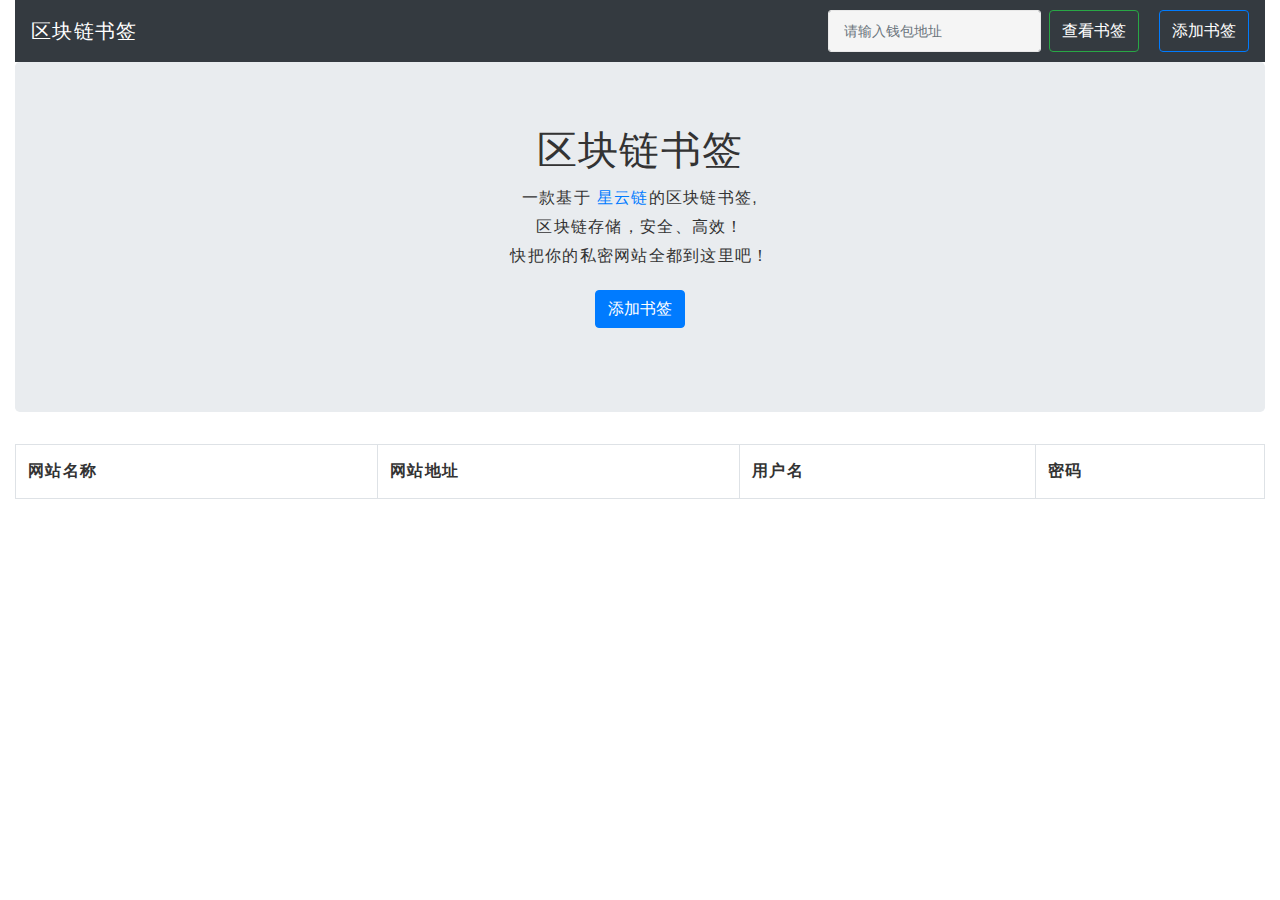
<file: index.html>
<!DOCTYPE html>
<html lang="en">
<head>
    <meta charset="UTF-8">
    <title>区块链书签</title>
    <link rel=stylesheet href=lib/bootstrap-4.0.0-dist/css/bootstrap.min.css>
    <link rel=stylesheet href=lib/bootstrap-table/bootstrap-table.css>
    <link rel=stylesheet href=lib/prismjs-1.13.0/prism.css>
    <link rel=stylesheet href=css/base.css>
    <link rel=stylesheet href=css/ui-block.css>
    <link rel=stylesheet href=css/codemirror.css>
    <style>
        .badge{
            font-size: 18px;
            margin: 5px;
        }
    </style>
</head>
<body>
<div class="container-fluid">
    <div class="row">
        <div class="col-md-12">
            <nav class="navbar navbar-expand-lg navbar-light bg-light navbar-dark bg-dark">

                <button class="navbar-toggler" type="button" data-toggle="collapse" data-target="#bs-example-navbar-collapse-1">
                    <span class="navbar-toggler-icon"></span>
                </button> <a class="navbar-brand" href="#">区块链书签</a>

                    <ul class="navbar-nav ml-md-auto">
                        <input class="form-control mr-sm-2"  id="walladdr" placeholder="请输入钱包地址" type="text" />
                        <button class="btn btn-success " id="checkRecord" style="background: none" type="submit">
                            查看书签
                        </button>
                        <button class="btn btn-primary" id="addBill" style="margin-left: 20px;background: none" type="submit">
                            添加书签
                        </button>
                    </ul>
            </nav>
        </div>
    </div>
</div>
<div class="container-fluid">

    <div class="jumbotron text-center ">
        <h1>区块链书签</h1>
        <p id="aaa" style="margin-top: 10px">一款基于
            <a href="https://incentive.nebulas.io/cn/signup.html?invite=7kBl2">星云链</a>的区块链书签,<br>区块链存储，安全、高效！<br>快把你的私密网站全都到这里吧！</p><h5></h5>
        <p  style="margin-top: 20px;margin-bottom: 20px">
            <button class="btn btn-primary " id="startBill">添加书签</button>
            <input type="hidden" id="requestFlag">
            <input type="hidden" id="read_gas_price"><!--读取数据-->
            <input type="hidden" id="read_run_balance"><!--读取数据-->
            <input type="hidden" id="isUnlinkFlag" value=""><!--是否解锁 1:已经解锁-->
            <input type="hidden" class=form-control id=get_data_list value=200000>
        </p>
        <div class=select-wallet-file style="display: none;"></div>
    </div>
    <div class="card"  id="tbale" style="border: none;"  >
        <table class="table table-bordered table-hover">
            <tr>
                <th >网站名称</th>
                <th >网站地址</th>
                <th >用户名</th>
                <th >密码</th>
            </tr>
            <tbody id="listContent">

            </tbody>
        </table>

    </div>
    <div class="content" style="display: none;">
        <a id="modal-565270" href="#modal-container-565270" role="button" class="btn" data-toggle="modal">记账</a>
    </div>
    <div class="fade loading modal" style="z-index: 9999" data-backdrop=static>
        <div class=modal-dialog>
            <div class=modal-content>
                <div class=modal-body>
                    <div class=progress>
                        <div class="progress-bar progress-bar-striped progress-bar-animated" role=progressbar
                             style="width: 100%"></div>
                    </div>
                </div>
            </div>
        </div>
    </div>
</div>

<div class="modal fade jizhang" id="modal-container-565270" role="dialog" aria-labelledby="myModalLabel">
    <div class="modal-dialog" role="document">
        <div class="modal-content">
            <div class="modal-header">
                <h5 class="modal-title" id="myModalLabhhnel">
                    添加网址
                </h5>
                <button type="button" class="close" data-dismiss="modal">
                    <span aria-hidden="true">×</span>
                </button>
            </div>
            <div class="modal-body">
                <div class="col-lg-12">
                    <form>
                        <div class="form-group row">
                            <label class="col-lg-3 col-form-label">网址名称</label>
                            <div class="col-lg-9">

                                <input type="text" class="form-control" id="n_title" placeholder="请输入网站名称">
                            </div>
                        </div>
                        <div class="form-group row ">
                            <label class="col-lg-3 col-form-label">网站地址</label>
                            <div class="col-lg-9">
                                <input class="form-control " id="n_url" placeholder="请输入网站地址：如http://www.baidu.com">
                            </div>
                        </div>

                        <div class="form-group row ">
                            <label class="col-lg-3 col-form-label">用户名</label>
                            <div class="col-lg-9" >
                                <input class="form-control " id="n_username" type="text" placeholder="请输入登录用户名（非必填）">
                            </div>
                        </div>
                        <div class="form-group row ">
                            <label class="col-lg-3 col-form-label">密码</label>
                            <div class="col-lg-9" >
                                <input class="form-control " id="n_password" type="text" placeholder="请输入登录密码（非必填）">
                            </div>
                        </div>

                    </form>
                </div>
            </div>
            <div class="modal-footer">

                <button type="button" class="btn btn-primary" id="save_u">
                    保存
                </button>
                <button type="button" class="btn btn-secondary" data-dismiss="modal">
                    取消
                </button>
            </div>
        </div>

    </div>

</div>

<script src=lib/jquery-3.3.1.min.js></script>
<script src=lib/bootstrap-4.0.0-dist/js/bootstrap.bundle.min.js data-depends=jquery.slim></script>
<script src=lib/bootstrap-table/bootstrap-table.js></script>
<script src=lib/bootbox.min.js data-depends="bootstrap jquery.slim"></script>
<script src=lib/blockies.min.js></script>
<script src=lib/js-beautify-1.7.5/beautify.js></script>
<script src=lib/prismjs-1.13.0/prism.js></script>
<script src=lib/nebulas.js></script>
<script src=js/1-localSave.js></script>
<script src=js/home.v1.js></script>
<script src=js/i18n.js data-depends=jquery.slim></script>
<script src=js/ui-block.js data-depends="bootbox blockies jquery.slim i18n.js nebulas.js"></script>
<script src=lib/codemirror/codemirror.js></script>
<script src=lib/codemirror/javascript.js></script>
<script src="js/laydate.js"></script>
<script src="lib/nebPay.js"></script>

<script>
    var webInfo = function(text) {
        this.title = "";
        this.url = "";
        this.username = "";
        this.password = "";
    };

    //执行一个laydate实例
    laydate.render({
        elem: '#u_date' //指定元素
    });

    var webinfo = new webInfo();
    $('#save_u').click(function () {
        var title = $('#n_title').val();
        var url = $('#n_url').val();
        if(!title){
            bootbox.dialog({
                backdrop: true,
                onEscape: true,
                message:  "网站名称不能为空",
                size: "large",
                title: "提示"
            });
            return
        }
        if(!url){
            bootbox.dialog({
                backdrop: true,
                onEscape: true,
                message: "网站地址不能为空",
                size: "large",
                title: "提示"
            });
            return;
        }

        var username = $('#n_username').val();
        var password = $('#n_password').val();

        webinfo.tilte = title;
        webinfo.url = url;
        webinfo.username = username;
        webinfo.password= password;
        $(".jizhang").modal("hide");//关闭模态框
        $(".wallet-content").modal("show");
        var NebPay = require("nebpay");     //https://github.com/nebulasio/nebPay
        var nebPay = new NebPay();
        var value = "0";
        var callFunction = "set"
        var callArgs = "[\"" + $("#search_value").val() + "\",\"" + $("#add_value").val() + "\"]"
        var arr = [];
        arr.push(title);
        arr.push(url);
        arr.push(username);
        arr.push(password);
        var serialNumber = nebPay.call(toAddr, value, callFunction, JSON.stringify(arr), {    //使用nebpay的call接口去调用合约,
            listener: test        //设置listener, 处理交易返回信息
        });


    });

    function test(resp) {
        getData()
    }
    var toAddr = 'n1pJaArvsezfFtwdL9TAkqi2wHuYiyTPWmq'
    //开始记账
    $('#startBill').click(function(){
        $(".jizhang").modal("show");
    });
   $('#addBill').click(function(){
        $(".jizhang").modal("show");
       // getWallectInfo()
    });


    //查看记账记录
    $('#checkRecord').click(getData);
    function getData() {
        var from = $('#walladdr').val();
        if(!from){
            bootbox.dialog({
                backdrop: true,
                onEscape: true,
                message:  "请输入钱包地址",
                size: "large",
                title: "提示"
            });
            return
        }
        var nebulas = require("nebulas"),
            Account = nebulas.Account,
            neb = new nebulas.Neb();
        neb.setRequest(new nebulas.HttpRequest("https://mainnet.nebulas.io"));

        var value = "0";
        var nonce = "0"
        var gas_price = "1000000"
        var gas_limit = "2000000"
        var callFunction = "get";
        var callArgs = ""
        var contract = {
            "function": callFunction,
            "args": callArgs
        }

        neb.api.call(from,toAddr,value,nonce,gas_price,gas_limit,contract).then(function (resp) {
            cbPush(resp)
        }).catch(function (err) {
            //cbSearch(err)
            console.log("error:" + err.message)
        })
    }
    function cbPush(resp) {
        dataList = JSON.parse(resp.result);
        if (dataList) {
            $("#tbale  tr:not(:first)").empty("");
           dataList = dataList.reverse();
            var str = '';
            for (var i=0; i< dataList.length; i++) {
                console.log("xxhong")
                str +=
                    '<tr>' +
                    '<td>'+dataList[i]['title']+'</td><td><a target="_blank" href="'+dataList[i]['url']+'">'+dataList[i]['url']+'</a></td><td>'+dataList[i]['username']+'</td><td>'+dataList[i]['password']+'</td>' +
                    '</tr>';
            }
            $('#listContent').append(str);
        }
        $(".jumbotron").hide();
    }
    function getWallectInfo() {
        window.postMessage({
            "target": "contentscript",
            "data": {},
            "method": "getAccount",
        }, "*");

        window.addEventListener('message', function (e) {
            if (e.data && e.data.data) {
                if (e.data.data.account) {//这就是当前钱包中的地址
                    // app.address = e.data.data.account
                    // app.updateUserInfo() //小提示：获取钱包地址后，就可以调用对应的方法查询用户信息啦
                    $('#walladdr').val(e.data.data.account)
                }
            }
        });
    }
    getWallectInfo()

</script>
</body>
</html>
</file>
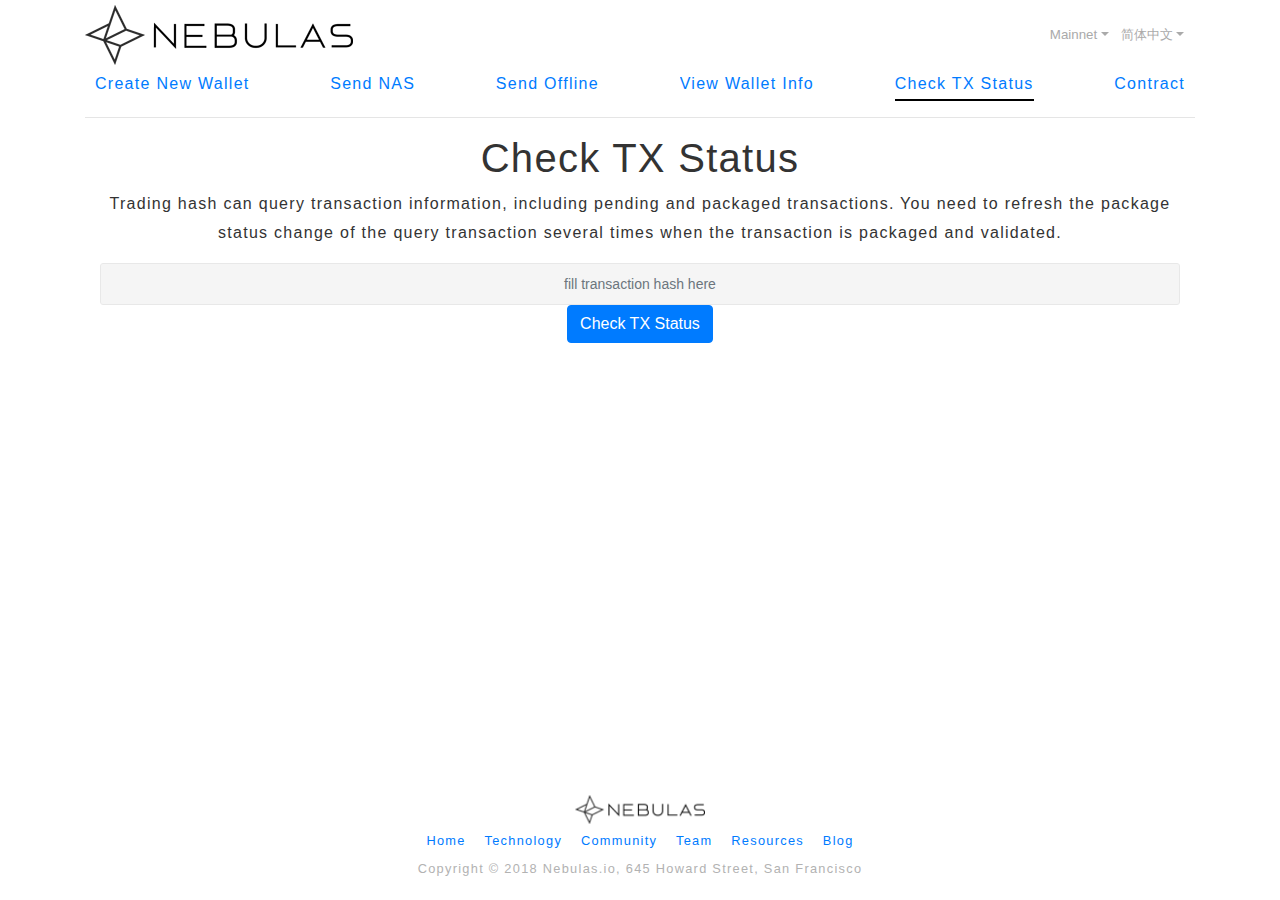
<file: check.html>
<!doctype html>
<html>

<head>
    <meta charset=utf-8>
    <link rel="icon shortcut" href=img/logo.png type=image/png>
    <link rel=apple-touch-icon href=img/logo.png>
    <link rel=stylesheet href=lib/bootstrap-4.0.0-dist/css/bootstrap.min.css>
    <link rel=stylesheet href=css/base.css>
    <link rel=stylesheet href=css/ui-block.css>
    <meta name=viewport content="width=device-width">
    <style>
        .active1 {
            display: none;
        }

        .errmsg {
            color: red;
        }

        .form-control {
            text-align: center;
        }

        .hash,
        .information {
            text-align: center;
        }

        .information {
            margin-top: 20px;
        }

        .mod-child td:last-child {
            padding-bottom: 0;
            padding-top: 0;
            vertical-align: middle;
        }

        .number-comma input.form-control {
            /* override .form-control:disabled */
            background-color: initial;
            border: 0;
        }

        .table tr>td:first-child {
            text-align: left;
        }
    </style>
    <title>NEBULAS</title>
</head>

<body>
    <div class=logo-main></div>
    <div class=header></div>

    <section class="container hash">
        <article class=row></article>
        <section class=col>
            <h1 data-i18n=header/check>Check TX Status</h1>
            <p data-i18n=check/blah></p>
        </section>
        <section class="col text-center">
            <input id=input class=form-control data-validate-order-matters="required lengthEq64" data-i18n=placeholder/tx#>
            <button id=btn class="btn btn-primary" data-i18n=header/check>Check TX Status</button>
            <br>
            <span class="active1 errmsg" data-i18n=check/comment1>Please enter a valid TX hash</span>
        </section>
    </section>

    <section class="active1 container information" id=info>
        <h4 data-i18n=check/tx-details>Transaction Details</h4>
        <br>
        <table class="table table-striped">
            <tbody>
                <tr>
                    <td>TX Hash</td>
                    <td class=tx_hash></td>
                </tr>
                <tr>
                    <td>Contract address</td>
                    <td class=contract_addr></td>
                </tr>
                <tr>
                    <td>TxReceipt Status</td>
                    <td class=status></td>
                </tr>
                <tr>
                    <td data-i18n=send-nas/from-address>From Address</td>
                    <td class=from_address></td>
                </tr>
                <tr>
                    <td data-i18n=send-nas/to-address>To Address</td>
                    <td class=to_address></td>
                </tr>
                <tr class=mod-child>
                    <td data-i18n=amount>Amount</td>
                    <td>
                        <div class="amount number-comma" data-disabled data-unit=wei></div>
                    </td>
                </tr>
                <tr>
                    <td>Nonce</td>
                    <td class=nonce></td>
                </tr>
                <tr class=mod-child>
                    <td data-i18n=gas-price>Gas Price</td>
                    <td>
                        <div class="gas-price number-comma" data-disabled data-unit=wei></div>
                    </td>
                </tr>
                <tr class=mod-child>
                    <td data-i18n=gas-limit>Gas Limit</td>
                    <td>
                        <div class="gas-limit number-comma" data-disabled></div>
                    </td>
                </tr>
                <tr class=mod-child>
                    <td data-i18n=gas-used>Gas Used</td>
                    <td>
                        <div class="gas-used number-comma" data-disabled data-unit=wei></div>
                    </td>
                </tr>
                <tr>
                    <td data-i18n=data>Data</td>
                    <td class=data>
                        <textarea name=code id=code cols=80 rows=6 wrap=virtual disabled></textarea>
                    </td>
                </tr>
            </tbody>
        </table>
    </section>

    <div class="fade loading modal" data-backdrop=static>
        <div class=modal-dialog>
            <div class=modal-content>
                <div class=modal-body>
                    <div class=progress>
                        <div class="progress-bar progress-bar-striped progress-bar-animated" role=progressbar style=width:100%></div>
                    </div>
                </div>
            </div>
        </div>
    </div>

    <div class=footer></div>

    <script src=lib/jquery-3.3.1.min.js></script>
    <script src=lib/bootstrap-4.0.0-dist/js/bootstrap.bundle.min.js data-depends=jquery.slim></script>
    <script src=lib/bootbox.min.js data-depends="bootstrap jquery.slim"></script>
    <script src=lib/nebulas.js></script>
    <script src=js/1-localSave.js></script>
    <script src=js/home.v1.js></script>
    <script src=js/i18n.js data-depends=jquery.slim></script>
    <script src=js/ui-block.js data-depends="bootbox blockies jquery.slim i18n.js nebulas.js"></script>
    <script>
        var nebulas = require("nebulas"),
            Account = nebulas.Account,
            neb = new nebulas.Neb(),
            hash = location.search.slice(1),
            validateAll = uiBlock.validate();

        uiBlock.insert({
            footer: ".footer",
            header: ".header",
            logoMain: ".logo-main",
            numberComma: ".number-comma"
        });

        neb.setRequest(new nebulas.HttpRequest(localSave.getItem("apiPrefix") || "https://testnet.nebulas.io/"));
        $("#btn").on("click", onClickBtn);

        if (hash) {
            $("#input").val(hash);
            $("#btn").trigger("click");
        }

        function onClickBtn() {
            var addr = $("#input").val();

            if (validateAll()) {
                $(".modal.loading").modal("show");

                neb.api.getTransactionReceipt(addr)
                    .then(doneGetTransactionReceipt)
                    .catch(function (o) {
                        $(".modal.loading").modal("hide");

                        bootbox.dialog({
                            backdrop: true,
                            message: i18n.apiErrorToText(o.message),
                            onEscape: true,
                            size: "large",
                            title: "Error"
                        });
                    });
            } else {
                $(".errmsg").removeClass("active1");
                setTimeout(function () {
                    $(".errmsg").addClass("active1");
                }, 2000);
            }
        }

        function doneGetTransactionReceipt(o) {
            $(".modal.loading").modal("hide");

            $("#info").removeClass("active1");
            $("#code").text(o.data);
            $(".tx_hash").text(o.hash);
            $(".contract_addr").text(o.contract_address);
            $(".status").text(o.status == 1 ? "success" : (o.status == 0 ? "fail" : "pending"));
            $(".from_address").text(o.from);
            $(".to_address").text(o.to);
            $(".nonce").text(o.nonce);

            $(".amount input").val(o.value).trigger("input");
            $(".gas-limit input").val(o.gas_limit).trigger("input");
            $(".gas-price input").val(o.gas_price).trigger("input");
            $(".gas-used input").val(o.gas_used).trigger("input");
        }
    </script>
</body>

</html>
</file>
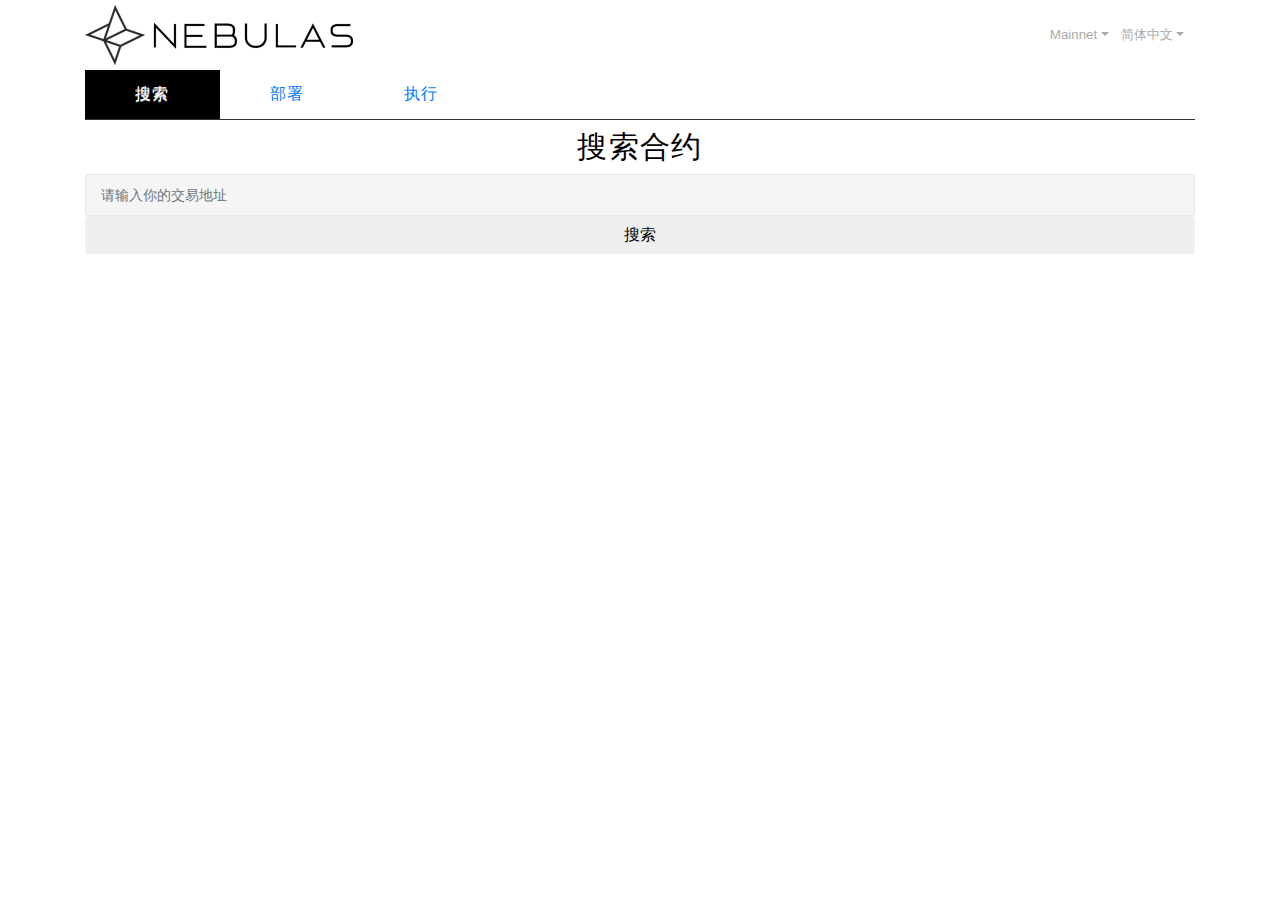
<file: contract.html>
<!doctype html>
<html>

<head>
    <meta charset=utf-8>
    <link rel="icon shortcut" href=img/logo.png type=image/png>
    <link rel=apple-touch-icon href=img/logo.png>
    <link rel=stylesheet href=lib/bootstrap-4.0.0-dist/css/bootstrap.min.css>
    <link rel=stylesheet href=lib/prismjs-1.13.0/prism.css>
    <link rel=stylesheet href=css/base.css>
    <link rel=stylesheet href=css/ui-block.css>
    <link rel=stylesheet href=css/codemirror.css>
    <meta name=viewport content="width=device-width">
    <title>NEBULAS</title>
    <style>
        #content {
            border-top: 1px solid;
        }

        .title {
            text-align: center;
            color: black;
            font-size: 30px;
        }

        .active1 {
            display: none;
        }

        #tabs {
            overflow: hidden;
            margin: 0;
            padding: 0;
            list-style: none;
        }

        #tabs li {
            float: left;
            margin: 0;
        }

        #tabs li a {
            position: relative;
            padding: 10px 50px;
            float: left;
            text-decoration: none;
            text-shadow: 0 1px 0 rgba(255, 255, 255, .8);
        }

        .ccc {
            background-color: black;
        }

        .ccc a {
            color: #fff;
        }

        .current a {
            outline: 0;
            z-index: 4;
        }

        .hoverItem a {
            background: black;
            color: #fff;
        }

        .tab {
            display: none;
        }

        .show {
            display: block;
        }

        .execution_banner {
            height: 200px;
            background-color: #f5f5f5;
            margin: 0 auto;
            word-wrap: break-word;
            overflow-wrap: break-word;
        }

        .form-check {
            display: inline-block;
        }

        #receipt {
            word-break: break-all;
        }

        #receipt_call {
            word-break: break-all;
        }

        .code {
            background-color: #f8f9fa;
            font-family: consolas, menlo, monaco, lucida console, liberation mono, dejavu sans mono, bitstream vera sans mono, courier new, monospace;
            overflow: auto;
            white-space: pre;
        }

        .errmsg {
            color: red;
        }

        .err {
            border-color: red;
        }

        .prompt{
            width: 20px;
            height: 20px;
            display: inline-table;
        }
        
        .prompt_contenner{
            width: 200px;
            height: 100px;
            border: 1px solid black;
            position: absolute;
            left: 16%;
            margin-top: -6%;
            box-shadow:2px 2px 17px #333333;
        }

        .call_prompt_contenner{
            width: 200px;
            height: 100px;
            border: 1px solid black;
            position: absolute;
            left: 28%;
            margin-top: -14%;
            box-shadow:2px 2px 17px #333333;
        }

         .function_prompt_contenner{
            width: 200px;
            height: 100px;
            border: 1px solid black;
            position: absolute;
            left: 24%;
            margin-top: -14%;
            box-shadow:2px 2px 17px #333333;
        }

        .CodeMirror {border: 1px solid black; font-size:13px;}
    </style>
</head>

<body>
    <div class=logo-main></div>
    <div class=header></div>

    <div class=container>
        <ul id=tabs id=myTab role=tablist>
            <li class="current ccc">
                <a href=# title=tab1 data-i18n=contract/search></a>
            </li>
            <li>
                <a href=# title=tab2 data-i18n=contract/deploy></a>
            </li>
            <li>
                <a href=# title=tab3 data-i18n=contract/call></a>
            </li>
        </ul>
        <div id=content>
            <!-- search contract -->
            <div class="search_contract show tab" id=tab1>
                <div class=title>
                    <span data-i18n=contract/search_contract></span>
                </div>
                <input id=addr_input class=form-control data-i18n=contract/addr_input_msg>
                <span class="active1 errmsg" data-i18n=contract/err_msg_hash>Please enter a valid TX hash</span>
                <button class="search btn btn-block" data-i18n=contract/search></button>
                <div class="active1 code search_result"></div>
            </div>

            <div class="deploy_contract tab" id=tab2>
                <div class=title data-i18n=contract/deploy_contract></div>
                <!-- contract code -->

                <span data-i18n=contract/contract_code></span>
                <textarea class=form-control id=source  name=code cols=30 rows=10 data-validate-order-matters=required></textarea>

                <!-- select codetype -->
                <br>
                <div class=codetype>
                    <span data-i18n=contract/contract_codetype></span>
                    <div class=form-check>
                        <input class=form-check-input type=radio name=sourceType id=exampleRadios1 value=js checked>
                        <label class=form-check-label for=exampleRadios1>JavaScript</label>
                    </div>
                    <div class=form-check>
                        <input class=form-check-input type=radio name=sourceType id=exampleRadios2 value=ts>
                        <label class=form-check-label for=exampleRadios2>TypeScript</label>
                    </div>
                    <span data-i18n=contract/contract_codetype_banner></span>
                </div>

                <!-- function args -->
                <br>
                <label data-i18n=contract/contract_fun></label>
                <span id=prompt class=prompt><img src=img/prompt.png></span>
                <div id=prompt_contenner class="active1 prompt_contenner"> <b data-i18n=contract/contract_fun_prompt></b></div>
                <input class=form-control id=deploy_args>


                <!-- select wallet -->
                <div class="select-wallet-file mt14"></div>

                <div class="form-group row">
                    <div class=col>
                        <label data-i18n=send-nas/from-address></label>
                        <div class=icon-address data-id=from_addr data-disabled></div>
                    </div>
                    <div class=col>
                        <label data-i18n=send-nas/to-address></label>
                        <div class=icon-address data-id=to_addr data-disabled></div>
                    </div>
                </div>

                <div class="form-group row">
                    <div class=col>
                        <label data-i18n=send-nas/balance></label>
                        <input class=form-control disabled id=balance>
                    </div>
                    <div class=col>
                        <label data-i18n=send-nas/amount></label>
                        <input class=form-control type=text id=value value=0 disabled>
                    </div>
                </div>

                <div class="form-group row">
                    <div class=col>
                        <label data-i18n=gas-limit></label>
                        <div class=number-comma data-data-i18n=amount data-id=gas_limit data-validate="required number gt0" data-value=200000 data-disabled></div>
                    </div>
                    <div class=col>
                        <label data-i18n=gas-price></label>
                        <i>( 1 NAS = 1EWei = 10
                            <sup>18</sup> Wei )</i>
                        <div class=number-comma data-data-i18n=amount data-id=gas_price data-unit=wei data-validate="required number gt0" data-value=200000></div>
                    </div>
                </div>

                <div class="result active1" id=result></div>

                <div class="form-group row">
                    <div class=col>
                        <button id=deploy_test data-i18n=contract/deploy_test class=" btn btn-block"></button>
                    </div>
                    <div class=col>
                        <button class="btn btn-block" data-i18n=contract/deploy_submit disabled id=deploy></button>
                    </div>
                </div>

                <div class="active1 next row">
                    <div class=col-6>
                        <span class=execution data-i18n=contract/test_result></span>
                        <textarea class="execution_banner form-control" id=deploy_test_result></textarea>
                    </div>
                    <div class="active1 col-6 next_right">
                        <span class=execution data-i18n=contract/result></span>
                        <br>
                        <span data-i18n=contract/txhash></span>
                        <i data-i18n=contract/clickToCheck></i>&darr;
                        <a class="form-control mt14" id=receipt></a>
                        <span class=mt14 data-i18n=contract/contract_address></span>
                        <input type=text class="form-control mt14" id=deploy_result_address disabled>
                    </div>
                </div>
            </div>

            <div class="run_contract tab" id=tab3>
                <div class=title>
                    <span data-i18n=contract/call_contract></span>
                </div>

                <div class="form-group row">
                    <div class=col>
                        <label data-i18n=contract/contract_funtion></label>
                        <span id=function_prompt class=prompt><img src=img/prompt.png></span>
                        <div id=function_prompt_contenner class="active1 function_prompt_contenner"> <b data-i18n=contract/contract_fn_prompt></b></div>
                        <input class=form-control type=text id=call_function>
                    </div>
                    <div class=col>
                        <label data-i18n=contract/contract_fun></label>
                        <span id=call_prompt class=prompt><img src=img/prompt.png></span>
                        <div id=call_prompt_contenner class="active1 call_prompt_contenner"> <b  data-i18n=contract/contract_fun_prompt></b></div>
                        <input class=form-control type=text id=call_args>
                    </div>
                </div>

                <div class=select-wallet-file></div>

                <div class="form-group row">
                    <div class=col>
                        <label data-i18n=send-nas/from-address></label>
                        <div class=icon-address data-id=run_from_addr data-disabled></div>
                    </div>
                    <div class=col>
                        <label data-i18n=send-nas/to-address></label>
                        <div class=icon-address data-id=run_to_addr></div>
                    </div>
                </div>

                <div class="form-group row">
                    <div class=col>
                        <label data-i18n=send-nas/balance></label>
                        <input class=form-control disabled id=run_balance>
                    </div>
                    <div class=col>
                        <label data-i18n=send-nas/amount></label>
                        <input class=form-control id=run_value value=0 data-validate-order-matters="required number">
                    </div>
                </div>

                <div class="form-group row">
                    <div class=col>
                        <label data-i18n=gas-limit></label>
                        <input class=form-control type=text id=run_gas_limit value=200000>
                    </div>
                    <div class=col>
                        <label data-i18n=gas-price></label>
                        <i>( 1 NAS = 1EWei = 10
                            <sup>18</sup> Wei )</i>
                        <input class=form-control type=text id=run_gas_price>
                    </div>
                </div>

                <div class="active1 result" id=result></div>

                <div class="form-group row">
                    <div class=col>
                        <button id=call_test data-i18n=contract/call_test class="btn btn-block"></button>
                    </div>
                    <div class=col>
                        <button class="btn btn-block" data-i18n=contract/call_submit disabled id=call></button>
                    </div>
                </div>

                <div class="active1 next row">
                    <div class=col-6>
                        <span class=execution data-i18n=contract/test_result></span>
                        <textarea class="execution_banner form-control" id=call_test_result></textarea>
                    </div>
                    <div class=col-6>
                        <span class=execution data-i18n=contract/result></span>
                        <br>
                        <span data-i18n=contract/txhash></span>
                        <i data-i18n=contract/clickToCheck></i>&darr;
                        <a class="form-control mt14" id=receipt_call></a>
                    </div>
                </div>
            </div>
        </div>
    </div>

    <div class="fade loading modal" data-backdrop=static>
        <div class=modal-dialog>
            <div class=modal-content>
                <div class=modal-body>
                    <div class=progress>
                        <div class="progress-bar progress-bar-striped progress-bar-animated" role=progressbar style="width: 100%"></div>
                    </div>
                </div>
            </div>
        </div>
    </div>

    <div class=footer></div>

    <script src=lib/jquery-3.3.1.min.js></script>
    <script src=lib/bootstrap-4.0.0-dist/js/bootstrap.bundle.min.js data-depends=jquery.slim></script>
    <script src=lib/bootbox.min.js data-depends="bootstrap jquery.slim"></script>
    <script src=lib/blockies.min.js></script>
    <script src=lib/js-beautify-1.7.5/beautify.js></script>
    <script src=lib/prismjs-1.13.0/prism.js></script>
    <script src=lib/nebulas.js></script>
    <script src=js/1-localSave.js></script>
    <script src=js/home.v1.js></script>
    <script src=js/i18n.js data-depends=jquery.slim></script>
    <script src=js/ui-block.js data-depends="bootbox blockies jquery.slim i18n.js nebulas.js"></script>
    <script src=lib/codemirror/codemirror.js></script>
    <script src=lib/codemirror/javascript.js></script>
    <script>
        "use strict";

        var nebulas = require("nebulas"),
            Account = nebulas.Account,
            Utils = nebulas.Utils,
            neb = new nebulas.Neb(),
            globalParams = {
                account: null
            },
            validateTab2 = uiBlock.validate("#tab2"),
            validateTab3 = uiBlock.validate("#tab3");
        neb.setRequest(new nebulas.HttpRequest(localSave.getItem("apiPrefix") || "https://testnet.nebulas.io/"));

        uiBlock.insert({
            // footer: ".footer",
            // header: ".header",
            iconAddress: ".icon-address",
            logoMain: ".logo-main",
            numberComma: ".number-comma",
            selectWalletFile: [".select-wallet-file", onUnlockFile]
        });

        $("#tabs a").click(function (e) {
            e.preventDefault();
            $("#tabs li").removeClass("ccc");
            $(this).parent().addClass("ccc");
            $("#content div").removeClass("show");
            $("#" + $(this).attr("title")).addClass("show");
            $(this).addClass("current");
        });

        $("#tabs a").hover(function () {
            if (!$(this).parent().hasClass("current")) {
                $(this).parent().addClass("hoverItem");
            }
        }, function () {
            $(this).parent().removeClass("hoverItem");
        });


        // prompt（function，args） 
        $("#prompt").mouseover(function(){
            $("#prompt_contenner").removeClass("active1");
        });

        $("#prompt").mouseout(function(){
            $("#prompt_contenner").addClass("active1");
        });

        $("#call_prompt").mouseover(function(){
            $("#call_prompt_contenner").removeClass("active1");
        });

        $("#call_prompt").mouseout(function(){
            $("#call_prompt_contenner").addClass("active1");
        });

         $("#function_prompt").mouseover(function(){
            $("#function_prompt_contenner").removeClass("active1");
        });

        $("#function_prompt").mouseout(function(){
            $("#function_prompt_contenner").addClass("active1");
        });

        $(".search").on("click", onClickSearch);
        $("#deploy_test").on("click", onClickDeployTest);
        $("#deploy").on("click", onClickDeploy);
        $("#call_test").on("click", onClickCallTest);
        $("#call").on("click", onClickCall);

        function onClickDeployTest() {
            validateTab2() && innerDeploy(function (params) {
                neb.api.call({
                    from: params.from,
                    to: params.to,
                    value: params.value,
                    nonce: params.nonce,
                    gasPrice: params.gasPrice,
                    gasLimit: params.gasLimit,
                    contract: params.contract
                }).then(function (resp) {
                    $("#deploy_test_result").text(JSON.stringify(resp));
                    $("#deploy").attr("disabled", false); // = $('#deploy').removeAttr("disabled")
                    $("#deploy_result").text("");
                    $("#deploy_test_result").parents(".next").removeClass("active1");
                }).catch(function (err) {
                    $("#deploy_test_result").text(JSON.stringify(err));
                    $("#deploy").attr("disabled", true);
                    $("#deploy_result").text("");
                    $("#deploy_test_result").parents(".next").removeClass("active1");
                });
            });
        }

        function onClickDeploy() {
            $(".modal.loading").modal("show");
            $(".next_right").removeClass("active1");

            innerDeploy(function (params) {
                var gTx = new nebulas.Transaction(parseInt(localSave.getItem("chainId")),
                    globalParams.account,
                    params.to, params.value, params.nonce, params.gasPrice, params.gasLimit, params.contract);

                gTx.signTransaction();

                neb.api
                    .sendRawTransaction(gTx.toProtoString())
                    .then(function (resp) {
                        $("#deploy_result").text(JSON.stringify(resp));
                        $("#deploy_result_address").val(resp.contract_address);
                        $("#receipt").text(resp.txhash).prop("href", "check.html?" + resp.txhash);
                        $(".modal.loading").modal("hide");
                    })
                    .catch(function (err) {
                        $("#deploy_result").text(JSON.stringify(err));
                        $(".modal.loading").modal("hide");
                    });
            });
        }

        function onClickSearch() {
            if ($("#addr_input").val().length != 64) {
                $(".errmsg").removeClass("active1");

                setTimeout(function () {
                    $(".errmsg").addClass("active1");
                }, 2000);
            } else {
                $(".modal.loading").modal("show");

                neb.api
                    .getTransactionReceipt($("#addr_input").val())
                    .then(function (resp) {
                        var data, s, lang;

                        if (!resp.contract_address || resp.contract_address === "") {
                            bootbox.dialog({
                                backdrop: true,
                                message: i18n.apiErrorToText("transaction not found"),
                                onEscape: true,
                                size: "large",
                                title: "Error"
                            });
                        } else {
                            $(".search_result").removeClass("active1");

                            if (resp.data) {
                                data = atob(resp.data);
                                lang = Prism.languages.javascript;

                                if (resp.type == "binary")
                                    s = data;
                                else if (resp.type == "deploy")
                                    s = Prism.highlight(js_beautify(JSON.parse(data).Source), lang);
                                else if (resp.type == "call")
                                    s = Prism.highlight(js_beautify(data), lang);
                                else
                                    s = "0x0";

                                $(".search_result").html(s);
                                $(".modal.loading").modal("hide");
                            }
                        }
                    })
                    .catch(function (err) {
                        bootbox.dialog({
                            backdrop: true,
                            onEscape: true,
                            message: i18n.apiErrorToText(err.message),
                            size: "large",
                            title: "Error"
                        });

                        $(".modal.loading").modal("hide");
                    });
            }
        }

        function onClickCallTest() {
            validateTab3() && innerCall(function (params) {
                neb.api
                    .call({
                        from: params.from,
                        to: params.to,
                        value: params.value,
                        nonce: params.nonce,
                        gasPrice: params.gasPrice,
                        gasLimit: params.gasLimit,
                        contract: params.contract
                    })
                    .then(function (resp) {
                        $("#call_test_result").text(JSON.stringify(resp));

                        if (resp.execute_err && resp.execute_err !== "") {
                            $("#call").attr("disabled", true);
                            $("#call_result").text("");
                            $(".next").removeClass("active1");
                        } else {
                            $("#call").attr("disabled", false);
                            $("#call_result").text("");
                            $(".next").removeClass("active1");
                        }
                    })
                    .catch(function (err) {
                        $("#call_test_result").text(JSON.stringify(err));
                        $("#call").attr("disabled", true);
                        $("#call_result").text("");
                        $(".next").removeClass("active1");
                    });
            });
        }

        function onClickCall() {
            $(".modal.loading").modal("show");

            innerCall(function (params) {
                var gTx = new nebulas.Transaction(parseInt(localSave.getItem("chainId")),
                    globalParams.account,
                    params.to, params.value, params.nonce, params.gasPrice, params.gasLimit, params.contract);

                gTx.signTransaction();

                neb.api
                    .sendRawTransaction(gTx.toProtoString())
                    .then(function (resp) {
                        console.log(JSON.stringify(resp));
                        $("#call_result").text(JSON.stringify(resp));
                        $(".result").removeClass("active1");
                        $(".next").removeClass("active1");
                        $("#receipt_call").text(resp.txhash).prop("href", "check.html?" + resp.txhash);
                        $(".modal.loading").modal("hide");
                    })
                    .catch(function (err) {
                        $("#call_result").text(JSON.stringify(err));
                        $(".result").removeClass("active1");
                        $(".next").removeClass("active1");
                        $(".modal.loading").modal("hide");
                    });
            });
        }

        function onUnlockFile(swf, fileJson, account, password) {
            var balance_nas, state,
                fromAddr = account.getAddressString(),
                $tab = $(swf).closest(".tab");

            $(".modal.loading").modal("show");

            if ($tab.prop("id") == "tab2") {
                $("#from_addr").val(fromAddr).trigger("input");
                $("#to_addr").val(account.getAddressString()).trigger("input");
            } else if ($tab.prop("id") == "tab3")
                $("#run_from_addr").val(fromAddr).trigger("input");

            try {
                account.fromKey(fileJson, password);
                globalParams.account = account;
                $("#unlock").hide();
                $("#send").show();

                neb.api.gasPrice()
                    .then(function (resp) {
                        $("#gas_price").val(resp.gas_price);
                        $("#run_gas_price").val(resp.gas_price);

                        return neb.api.getAccountState(fromAddr);
                    })
                    .then(function (resp) {
                        var balance = nebulas.Unit.fromBasic(resp.balance, "nas");

                        if ($tab.prop("id") == "tab2")
                            $("#balance").val(balance + " NAS");
                        else if ($tab.prop("id") == "tab3")
                            $("#run_balance").val(balance + " NAS");

                        $(".modal.loading").modal("hide");
                    })
                    .catch(function (e) {
                        // this catches e thrown by nebulas.js!neb

                        bootbox.dialog({
                            backdrop: true,
                            onEscape: true,
                            message: i18n.apiErrorToText(e.message),
                            size: "large",
                            title: "Error"
                        });

                        $(".modal.loading").modal("hide");
                    });
            } catch (e) {
                // this catches e thrown by nebulas.js!account

                bootbox.dialog({
                    backdrop: true,
                    onEscape: true,
                    message: localSave.getItem("lang") == "en" ? e : "keystore 文件错误, 或者密码错误",
                    size: "large",
                    title: "Error"
                });

                $(".modal.loading").modal("hide");
            }
        }

        function innerDeploy(callback) {
            let params = {};

            if (!globalParams.account) {
                // TODO 提示钱包信息不正确
                return;
            }

            params.from = globalParams.account.getAddressString();
            params.to = params.from;

            // prepare gasLimit
            let gasLimit = Utils.toBigNumber(0);

            try {
                gasLimit = Utils.toBigNumber($("#gas_limit").val());
            } catch (err) {
                console.log(err);
            }

            if (gasLimit.cmp(Utils.toBigNumber(0)) <= 0) {
                $("#gas_limit").addClass("err");
                setTimeout(function () {
                    $("#gas_limit").removeClass("err");
                }, 5000);
                return;
            }

            params.gasLimit = gasLimit.toNumber();

            // prepare gasPrice
            let gasPrice = Utils.toBigNumber(0);

            try {
                gasPrice = Utils.toBigNumber($("#gas_price").val());
            } catch (err) {
                console.log(err);
            }

            if (gasPrice.cmp(Utils.toBigNumber(0)) <= 0) {
                $("#gas_price").addClass("err");
                setTimeout(function () {
                    $("#gas_price").removeClass("err");
                }, 5000);
                return;
            }

            params.gasPrice = gasPrice.toNumber();
            params.value = "0";
            params.contract = {
                "source": $("#source").val(),
                "sourceType": $("input[name=sourceType]:checked").val(),
                "args": $("#deploy_args").val().trim()
            };

            // prepare nonce
            neb.api.getAccountState(params.from)
                .then(function (resp) {
                    var balance = nebulas.Unit.fromBasic(resp.balance, "nas"),
                        $tab = $(".show.tab");

                    params.nonce = parseInt(resp.nonce) + 1;

                    if ($tab.prop("id") == "tab2")
                        $("#balance").val(balance + " NAS");
                    else if ($tab.prop("id") == "tab3")
                        $("#run_balance").val(balance + " NAS");

                    callback(params);
                })
                .catch(function (err) {
                    $(".modal.loading").modal("hide");

                    bootbox.dialog({
                        backdrop: true,
                        onEscape: true,
                        message: i18n.apiErrorToText(err.message),
                        size: "large",
                        title: "Error"
                    });
                });
        }

        function innerCall(callback) {
            let params = {};

            if (!globalParams.account) {
                // TODO 提示钱包信息不正确
                return;
            }
            params.from = globalParams.account.getAddressString();

            // prepare to
            let toAddr = $("#run_to_addr").val().trim();
            if (!Account.isValidAddress(toAddr)) {
                $("#run_to_addr").addClass("err");
                setTimeout(function () {
                    $("#run_to_addr").removeClass("err");
                }, 5000);
                return;
            }
            params.to = toAddr;

            // prepare gasLimit
            let gasLimit = Utils.toBigNumber(0);
            try {
                gasLimit = Utils.toBigNumber($("#run_gas_limit").val());
            } catch (err) {
                console.log(err);
            }
            if (gasLimit.cmp(Utils.toBigNumber(0)) <= 0) {
                $("#run_gas_limit").addClass("err");
                setTimeout(function () {
                    $("#run_gas_limit").removeClass("err");
                }, 5000);
                return;
            }
            params.gasLimit = gasLimit.toNumber();

            // prepare gasPrice
            let gasPrice = Utils.toBigNumber(0);
            try {
                gasPrice = Utils.toBigNumber($("#run_gas_price").val());
            } catch (err) {
                console.log(err);
            }
            if (gasPrice.cmp(Utils.toBigNumber(0)) <= 0) {
                $("#run_gas_price").addClass("err");
                setTimeout(function () {
                    $("#run_gas_price").removeClass("err");
                }, 5000);
                return;
            }
            params.gasPrice = gasPrice.toNumber();

            // prepare value
            let value = Utils.toBigNumber(0);
            try {
                value = nebulas.Unit.toBasic(Utils.toBigNumber($("#run_value").val()), "nas");
            } catch (err) {
                console.log(err);
            }
            if (value.cmp(Utils.toBigNumber(0)) < 0) {
                // TODO 添加提示value输入不对
                console.log("invalid value");
                return;
            }
            params.value = value;

            // prepare contract
            params.contract = {
                "function": $("#call_function").val(),
                "args": $("#call_args").val().trim()
            };

            // prepare nonce
            // needs refresh data on every 'test' and 'commit' call, because data update may slow,
            // you can get different result by hit 'test' multiple times
            neb.api.getAccountState(params.from).then(function (resp) {
                var balance = nebulas.Unit.fromBasic(resp.balance, "nas"),
                    $tab = $(".show.tab");

                params.nonce = parseInt(resp.nonce) + 1;

                if ($tab.prop("id") == "tab2")
                    $("#balance").val(balance + " NAS");
                else if ($tab.prop("id") == "tab3")
                    $("#run_balance").val(balance + " NAS");

                callback(params);
            }).catch(function (err) {
                // console.log("prepare nonce error: " + err);
                bootbox.dialog({
                    backdrop: true,
                    onEscape: true,
                    message: i18n.apiErrorToText(err.message),
                    size: "large",
                    title: "Error"
                });
            });
        }
        // CodeMirror
        // var editor = CodeMirror.fromTextArea(document.getElementById("source"), {
        //     lineNumbers: true,
        //     styleActiveLine: true,
        //     matchBrackets: true,
        //     // mode:' javascript ',
        //     // indentUnit: ' 2 ',
        //     smartIndent: true
        // });

    </script>
</body>
</html>
</file>
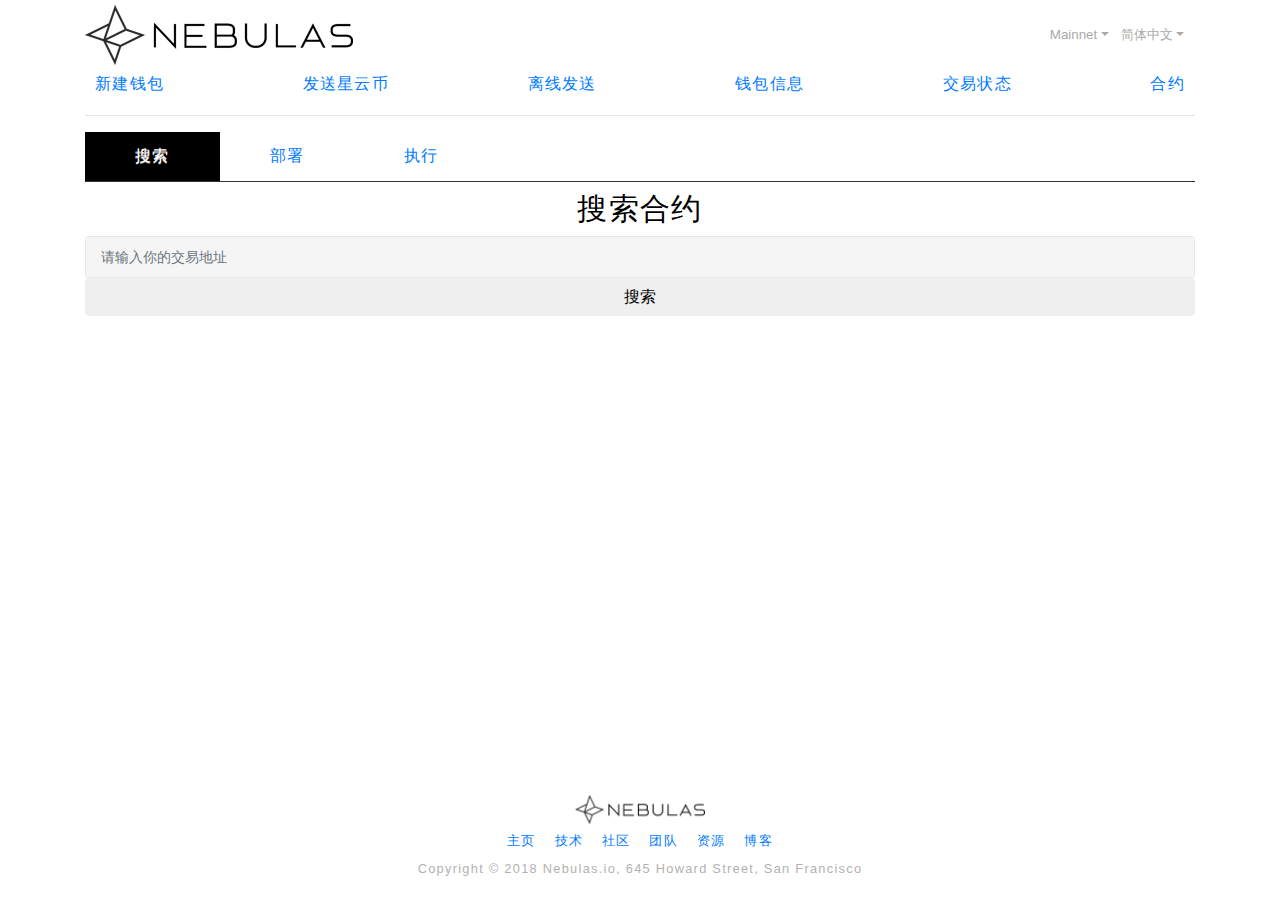
<file: contract1.html>
<!doctype html>
<html>

<head>
    <meta charset=utf-8>
    <link rel="icon shortcut" href=img/logo.png type=image/png>
    <link rel=apple-touch-icon href=img/logo.png>
    <link rel=stylesheet href=lib/bootstrap-4.0.0-dist/css/bootstrap.min.css>
    <link rel=stylesheet href=lib/prismjs-1.13.0/prism.css>
    <link rel=stylesheet href=css/base.css>
    <link rel=stylesheet href=css/ui-block.css>
    <link rel=stylesheet href=css/codemirror.css>
    <meta name=viewport content="width=device-width">
    <title>NEBULAS</title>
    <style>
        #content {
            border-top: 1px solid;
        }

        .title {
            text-align: center;
            color: black;
            font-size: 30px;
        }

        .active1 {
            display: none;
        }

        #tabs {
            overflow: hidden;
            margin: 0;
            padding: 0;
            list-style: none;
        }

        #tabs li {
            float: left;
            margin: 0;
        }

        #tabs li a {
            position: relative;
            padding: 10px 50px;
            float: left;
            text-decoration: none;
            text-shadow: 0 1px 0 rgba(255, 255, 255, .8);
        }

        .ccc {
            background-color: black;
        }

        .ccc a {
            color: #fff;
        }

        .current a {
            outline: 0;
            z-index: 4;
        }

        .hoverItem a {
            background: black;
            color: #fff;
        }

        .tab {
            display: none;
        }

        .show {
            display: block;
        }

        .execution_banner {
            height: 200px;
            background-color: #f5f5f5;
            margin: 0 auto;
            word-wrap: break-word;
            overflow-wrap: break-word;
        }

        .form-check {
            display: inline-block;
        }

        #receipt {
            word-break: break-all;
        }

        #receipt_call {
            word-break: break-all;
        }

        .code {
            background-color: #f8f9fa;
            font-family: consolas, menlo, monaco, lucida console, liberation mono, dejavu sans mono, bitstream vera sans mono, courier new, monospace;
            overflow: auto;
            white-space: pre;
        }

        .errmsg {
            color: red;
        }

        .err {
            border-color: red;
        }

        .prompt{
            width: 20px;
            height: 20px;
            display: inline-table;
        }
        
        .prompt_contenner{
            width: 200px;
            height: 100px;
            border: 1px solid black;
            position: absolute;
            left: 16%;
            margin-top: -6%;
            box-shadow:2px 2px 17px #333333;
        }

        .call_prompt_contenner{
            width: 200px;
            height: 100px;
            border: 1px solid black;
            position: absolute;
            left: 28%;
            margin-top: -14%;
            box-shadow:2px 2px 17px #333333;
        }

         .function_prompt_contenner{
            width: 200px;
            height: 100px;
            border: 1px solid black;
            position: absolute;
            left: 24%;
            margin-top: -14%;
            box-shadow:2px 2px 17px #333333;
        }

        .CodeMirror {border: 1px solid black; font-size:13px;}
    </style>
</head>

<body>
    <div class=logo-main></div>
    <div class=header></div>

    <div class=container>
        <ul id=tabs id=myTab role=tablist>
            <li class="current ccc">
                <a href=# title=tab1 data-i18n=contract/search></a>
            </li>
            <li>
                <a href=# title=tab2 data-i18n=contract/deploy></a>
            </li>
            <li>
                <a href=# title=tab3 data-i18n=contract/call></a>
            </li>
        </ul>
        <div id=content>
            <!-- search contract -->
            <div class="search_contract show tab" id=tab1>
                <div class=title>
                    <span data-i18n=contract/search_contract></span>
                </div>
                <input id=addr_input class=form-control data-i18n=contract/addr_input_msg>
                <span class="active1 errmsg" data-i18n=contract/err_msg_hash>Please enter a valid TX hash</span>
                <button class="search btn btn-block" data-i18n=contract/search></button>
                <div class="active1 code search_result"></div>
            </div>

            <div class="deploy_contract tab" id=tab2>
                <div class=title data-i18n=contract/deploy_contract></div>
                <!-- contract code -->

                <span data-i18n=contract/contract_code></span>
                <textarea class=form-control id=source  name=code cols=30 rows=10 data-validate-order-matters=required></textarea>

                <!-- select codetype -->
                <br>
                <div class=codetype>
                    <span data-i18n=contract/contract_codetype></span>
                    <div class=form-check>
                        <input class=form-check-input type=radio name=sourceType id=exampleRadios1 value=js checked>
                        <label class=form-check-label for=exampleRadios1>JavaScript</label>
                    </div>
                    <div class=form-check>
                        <input class=form-check-input type=radio name=sourceType id=exampleRadios2 value=ts>
                        <label class=form-check-label for=exampleRadios2>TypeScript</label>
                    </div>
                    <span data-i18n=contract/contract_codetype_banner></span>
                </div>

                <!-- function args -->
                <br>
                <label data-i18n=contract/contract_fun></label>
                <span id=prompt class=prompt><img src=img/prompt.png></span>
                <div id=prompt_contenner class="active1 prompt_contenner"> <b data-i18n=contract/contract_fun_prompt></b></div>
                <input class=form-control id=deploy_args>


                <!-- select wallet -->
                <div class="select-wallet-file mt14"></div>

                <div class="form-group row">
                    <div class=col>
                        <label data-i18n=send-nas/from-address></label>
                        <div class=icon-address data-id=from_addr data-disabled></div>
                    </div>
                    <div class=col>
                        <label data-i18n=send-nas/to-address></label>
                        <div class=icon-address data-id=to_addr data-disabled></div>
                    </div>
                </div>

                <div class="form-group row">
                    <div class=col>
                        <label data-i18n=send-nas/balance></label>
                        <input class=form-control disabled id=balance>
                    </div>
                    <div class=col>
                        <label data-i18n=send-nas/amount></label>
                        <input class=form-control type=text id=value value=0 disabled>
                    </div>
                </div>

                <div class="form-group row">
                    <div class=col>
                        <label data-i18n=gas-limit></label>
                        <div class=number-comma data-data-i18n=amount data-id=gas_limit data-validate="required number gt0" data-value=200000 data-disabled></div>
                    </div>
                    <div class=col>
                        <label data-i18n=gas-price></label>
                        <i>( 1 NAS = 1EWei = 10
                            <sup>18</sup> Wei )</i>
                        <div class=number-comma data-data-i18n=amount data-id=gas_price data-unit=wei data-validate="required number gt0" data-value=200000></div>
                    </div>
                </div>

                <div class="result active1" id=result></div>

                <div class="form-group row">
                    <div class=col>
                        <button id=deploy_test data-i18n=contract/deploy_test class=" btn btn-block"></button>
                    </div>
                    <div class=col>
                        <button class="btn btn-block" data-i18n=contract/deploy_submit disabled id=deploy></button>
                    </div>
                </div>

                <div class="active1 next row">
                    <div class=col-6>
                        <span class=execution data-i18n=contract/test_result></span>
                        <textarea class="execution_banner form-control" id=deploy_test_result></textarea>
                    </div>
                    <div class="active1 col-6 next_right">
                        <span class=execution data-i18n=contract/result></span>
                        <br>
                        <span data-i18n=contract/txhash></span>
                        <i data-i18n=contract/clickToCheck></i>&darr;
                        <a class="form-control mt14" id=receipt></a>
                        <span class=mt14 data-i18n=contract/contract_address></span>
                        <input type=text class="form-control mt14" id=deploy_result_address disabled>
                    </div>
                </div>
            </div>

            <div class="run_contract tab" id=tab3>
                <div class=title>
                    <span data-i18n=contract/call_contract></span>
                </div>

                <div class="form-group row">
                    <div class=col>
                        <label data-i18n=contract/contract_funtion></label>
                        <span id=function_prompt class=prompt><img src=img/prompt.png></span>
                        <div id=function_prompt_contenner class="active1 function_prompt_contenner"> <b data-i18n=contract/contract_fn_prompt></b></div>
                        <input class=form-control type=text id=call_function>
                    </div>
                    <div class=col>
                        <label data-i18n=contract/contract_fun></label>
                        <span id=call_prompt class=prompt><img src=img/prompt.png></span>
                        <div id=call_prompt_contenner class="active1 call_prompt_contenner"> <b  data-i18n=contract/contract_fun_prompt></b></div>
                        <input class=form-control type=text id=call_args>
                    </div>
                </div>

                <div class=select-wallet-file></div>

                <div class="form-group row">
                    <div class=col>
                        <label data-i18n=send-nas/from-address></label>
                        <div class=icon-address data-id=run_from_addr data-disabled></div>
                    </div>
                    <div class=col>
                        <label data-i18n=send-nas/to-address></label>
                        <div class=icon-address data-id=run_to_addr></div>
                    </div>
                </div>

                <div class="form-group row">
                    <div class=col>
                        <label data-i18n=send-nas/balance></label>
                        <input class=form-control disabled id=run_balance>
                    </div>
                    <div class=col>
                        <label data-i18n=send-nas/amount></label>
                        <input class=form-control id=run_value value=0 data-validate-order-matters="required number">
                    </div>
                </div>

                <div class="form-group row">
                    <div class=col>
                        <label data-i18n=gas-limit></label>
                        <input class=form-control type=text id=run_gas_limit value=200000>
                    </div>
                    <div class=col>
                        <label data-i18n=gas-price></label>
                        <i>( 1 NAS = 1EWei = 10
                            <sup>18</sup> Wei )</i>
                        <input class=form-control type=text id=run_gas_price>
                    </div>
                </div>

                <div class="active1 result" id=result></div>

                <div class="form-group row">
                    <div class=col>
                        <button id=call_test data-i18n=contract/call_test class="btn btn-block"></button>
                    </div>
                    <div class=col>
                        <button class="btn btn-block" data-i18n=contract/call_submit disabled id=call></button>
                    </div>
                </div>

                <div class="active1 next row">
                    <div class=col-6>
                        <span class=execution data-i18n=contract/test_result></span>
                        <textarea class="execution_banner form-control" id=call_test_result></textarea>
                    </div>
                    <div class=col-6>
                        <span class=execution data-i18n=contract/result></span>
                        <br>
                        <span data-i18n=contract/txhash></span>
                        <i data-i18n=contract/clickToCheck></i>&darr;
                        <a class="form-control mt14" id=receipt_call></a>
                    </div>
                </div>
            </div>
        </div>
    </div>

    <div class="fade loading modal" data-backdrop=static>
        <div class=modal-dialog>
            <div class=modal-content>
                <div class=modal-body>
                    <div class=progress>
                        <div class="progress-bar progress-bar-striped progress-bar-animated" role=progressbar style="width: 100%"></div>
                    </div>
                </div>
            </div>
        </div>
    </div>

    <div class=footer></div>

    <script src=lib/jquery-3.3.1.min.js></script>
    <script src=lib/bootstrap-4.0.0-dist/js/bootstrap.bundle.min.js data-depends=jquery.slim></script>
    <script src=lib/bootbox.min.js data-depends="bootstrap jquery.slim"></script>
    <script src=lib/blockies.min.js></script>
    <script src=lib/js-beautify-1.7.5/beautify.js></script>
    <script src=lib/prismjs-1.13.0/prism.js></script>
    <script src=lib/nebulas.js></script>
    <script src=js/1-localSave.js></script>
    <script src=js/home.v1.js></script>
    <script src=js/i18n.js data-depends=jquery.slim></script>
    <script src=js/ui-block.js data-depends="bootbox blockies jquery.slim i18n.js nebulas.js"></script>
    <script src=lib/codemirror/codemirror.js></script>
    <script src=lib/codemirror/javascript.js></script>
    <script>
        "use strict";

        var nebulas = require("nebulas"),
            Account = nebulas.Account,
            Utils = nebulas.Utils,
            neb = new nebulas.Neb(),
            globalParams = {
                account: null
            },
            validateTab2 = uiBlock.validate("#tab2"),
            validateTab3 = uiBlock.validate("#tab3");

        neb.setRequest(new nebulas.HttpRequest(localSave.getItem("apiPrefix") || "https://testnet.nebulas.io/"));

        uiBlock.insert({
            footer: ".footer",
            header: ".header",
            iconAddress: ".icon-address",
            logoMain: ".logo-main",
            numberComma: ".number-comma",
            selectWalletFile: [".select-wallet-file", onUnlockFile]
        });

        $("#tabs a").click(function (e) {
            e.preventDefault();
            $("#tabs li").removeClass("ccc");
            $(this).parent().addClass("ccc");
            $("#content div").removeClass("show");
            $("#" + $(this).attr("title")).addClass("show");
            $(this).addClass("current");
        });

        $("#tabs a").hover(function () {
            if (!$(this).parent().hasClass("current")) {
                $(this).parent().addClass("hoverItem");
            }
        }, function () {
            $(this).parent().removeClass("hoverItem");
        });


        // prompt（function，args） 
        $("#prompt").mouseover(function(){
            $("#prompt_contenner").removeClass("active1");
        });

        $("#prompt").mouseout(function(){
            $("#prompt_contenner").addClass("active1");
        });

        $("#call_prompt").mouseover(function(){
            $("#call_prompt_contenner").removeClass("active1");
        });

        $("#call_prompt").mouseout(function(){
            $("#call_prompt_contenner").addClass("active1");
        });

         $("#function_prompt").mouseover(function(){
            $("#function_prompt_contenner").removeClass("active1");
        });

        $("#function_prompt").mouseout(function(){
            $("#function_prompt_contenner").addClass("active1");
        });

        $(".search").on("click", onClickSearch);
        $("#deploy_test").on("click", onClickDeployTest);
        $("#deploy").on("click", onClickDeploy);
        $("#call_test").on("click", onClickCallTest);
        $("#call").on("click", onClickCall);

        function onClickDeployTest() {
            validateTab2() && innerDeploy(function (params) {
                neb.api.call({
                    from: params.from,
                    to: params.to,
                    value: params.value,
                    nonce: params.nonce,
                    gasPrice: params.gasPrice,
                    gasLimit: params.gasLimit,
                    contract: params.contract
                }).then(function (resp) {
                    $("#deploy_test_result").text(JSON.stringify(resp));
                    $("#deploy").attr("disabled", false); // = $('#deploy').removeAttr("disabled")
                    $("#deploy_result").text("");
                    $("#deploy_test_result").parents(".next").removeClass("active1");
                }).catch(function (err) {
                    $("#deploy_test_result").text(JSON.stringify(err));
                    $("#deploy").attr("disabled", true);
                    $("#deploy_result").text("");
                    $("#deploy_test_result").parents(".next").removeClass("active1");
                });
            });
        }

        function onClickDeploy() {
            $(".modal.loading").modal("show");
            $(".next_right").removeClass("active1");

            innerDeploy(function (params) {
                var gTx = new nebulas.Transaction(parseInt(localSave.getItem("chainId")),
                    globalParams.account,
                    params.to, params.value, params.nonce, params.gasPrice, params.gasLimit, params.contract);

                gTx.signTransaction();

                neb.api
                    .sendRawTransaction(gTx.toProtoString())
                    .then(function (resp) {
                        $("#deploy_result").text(JSON.stringify(resp));
                        $("#deploy_result_address").val(resp.contract_address);
                        $("#receipt").text(resp.txhash).prop("href", "check.html?" + resp.txhash);
                        $(".modal.loading").modal("hide");
                    })
                    .catch(function (err) {
                        $("#deploy_result").text(JSON.stringify(err));
                        $(".modal.loading").modal("hide");
                    });
            });
        }

        function onClickSearch() {
            if ($("#addr_input").val().length != 64) {
                $(".errmsg").removeClass("active1");

                setTimeout(function () {
                    $(".errmsg").addClass("active1");
                }, 2000);
            } else {
                $(".modal.loading").modal("show");

                neb.api
                    .getTransactionReceipt($("#addr_input").val())
                    .then(function (resp) {
                        var data, s, lang;

                        if (!resp.contract_address || resp.contract_address === "") {
                            bootbox.dialog({
                                backdrop: true,
                                message: i18n.apiErrorToText("transaction not found"),
                                onEscape: true,
                                size: "large",
                                title: "Error"
                            });
                        } else {
                            $(".search_result").removeClass("active1");

                            if (resp.data) {
                                data = atob(resp.data);
                                lang = Prism.languages.javascript;

                                if (resp.type == "binary")
                                    s = data;
                                else if (resp.type == "deploy")
                                    s = Prism.highlight(js_beautify(JSON.parse(data).Source), lang);
                                else if (resp.type == "call")
                                    s = Prism.highlight(js_beautify(data), lang);
                                else
                                    s = "0x0";

                                $(".search_result").html(s);
                                $(".modal.loading").modal("hide");
                            }
                        }
                    })
                    .catch(function (err) {
                        bootbox.dialog({
                            backdrop: true,
                            onEscape: true,
                            message: i18n.apiErrorToText(err.message),
                            size: "large",
                            title: "Error"
                        });

                        $(".modal.loading").modal("hide");
                    });
            }
        }

        function onClickCallTest() {
            validateTab3() && innerCall(function (params) {
                neb.api
                    .call({
                        from: params.from,
                        to: params.to,
                        value: params.value,
                        nonce: params.nonce,
                        gasPrice: params.gasPrice,
                        gasLimit: params.gasLimit,
                        contract: params.contract
                    })
                    .then(function (resp) {
                        $("#call_test_result").text(JSON.stringify(resp));

                        if (resp.execute_err && resp.execute_err !== "") {
                            $("#call").attr("disabled", true);
                            $("#call_result").text("");
                            $(".next").removeClass("active1");
                        } else {
                            $("#call").attr("disabled", false);
                            $("#call_result").text("");
                            $(".next").removeClass("active1");
                        }
                    })
                    .catch(function (err) {
                        $("#call_test_result").text(JSON.stringify(err));
                        $("#call").attr("disabled", true);
                        $("#call_result").text("");
                        $(".next").removeClass("active1");
                    });
            });
        }

        function onClickCall() {
            $(".modal.loading").modal("show");

            innerCall(function (params) {
                var gTx = new nebulas.Transaction(parseInt(localSave.getItem("chainId")),
                    globalParams.account,
                    params.to, params.value, params.nonce, params.gasPrice, params.gasLimit, params.contract);

                gTx.signTransaction();

                neb.api
                    .sendRawTransaction(gTx.toProtoString())
                    .then(function (resp) {
                        console.log(JSON.stringify(resp));
                        $("#call_result").text(JSON.stringify(resp));
                        $(".result").removeClass("active1");
                        $(".next").removeClass("active1");
                        $("#receipt_call").text(resp.txhash).prop("href", "check.html?" + resp.txhash);
                        $(".modal.loading").modal("hide");
                    })
                    .catch(function (err) {
                        $("#call_result").text(JSON.stringify(err));
                        $(".result").removeClass("active1");
                        $(".next").removeClass("active1");
                        $(".modal.loading").modal("hide");
                    });
            });
        }

        function onUnlockFile(swf, fileJson, account, password) {
            var balance_nas, state,
                fromAddr = account.getAddressString(),
                $tab = $(swf).closest(".tab");

            $(".modal.loading").modal("show");

            if ($tab.prop("id") == "tab2") {
                $("#from_addr").val(fromAddr).trigger("input");
                $("#to_addr").val(account.getAddressString()).trigger("input");
            } else if ($tab.prop("id") == "tab3")
                $("#run_from_addr").val(fromAddr).trigger("input");

            try {
                account.fromKey(fileJson, password);
                globalParams.account = account;
                $("#unlock").hide();
                $("#send").show();

                neb.api.gasPrice()
                    .then(function (resp) {
                        $("#gas_price").val(resp.gas_price);
                        $("#run_gas_price").val(resp.gas_price);

                        return neb.api.getAccountState(fromAddr);
                    })
                    .then(function (resp) {
                        var balance = nebulas.Unit.fromBasic(resp.balance, "nas");

                        if ($tab.prop("id") == "tab2")
                            $("#balance").val(balance + " NAS");
                        else if ($tab.prop("id") == "tab3")
                            $("#run_balance").val(balance + " NAS");

                        $(".modal.loading").modal("hide");
                    })
                    .catch(function (e) {
                        // this catches e thrown by nebulas.js!neb

                        bootbox.dialog({
                            backdrop: true,
                            onEscape: true,
                            message: i18n.apiErrorToText(e.message),
                            size: "large",
                            title: "Error"
                        });

                        $(".modal.loading").modal("hide");
                    });
            } catch (e) {
                // this catches e thrown by nebulas.js!account

                bootbox.dialog({
                    backdrop: true,
                    onEscape: true,
                    message: localSave.getItem("lang") == "en" ? e : "keystore 文件错误, 或者密码错误",
                    size: "large",
                    title: "Error"
                });

                $(".modal.loading").modal("hide");
            }
        }

        function innerDeploy(callback) {
            let params = {};

            if (!globalParams.account) {
                // TODO 提示钱包信息不正确
                return;
            }

            params.from = globalParams.account.getAddressString();
            params.to = params.from;

            // prepare gasLimit
            let gasLimit = Utils.toBigNumber(0);

            try {
                gasLimit = Utils.toBigNumber($("#gas_limit").val());
            } catch (err) {
                console.log(err);
            }

            if (gasLimit.cmp(Utils.toBigNumber(0)) <= 0) {
                $("#gas_limit").addClass("err");
                setTimeout(function () {
                    $("#gas_limit").removeClass("err");
                }, 5000);
                return;
            }

            params.gasLimit = gasLimit.toNumber();

            // prepare gasPrice
            let gasPrice = Utils.toBigNumber(0);

            try {
                gasPrice = Utils.toBigNumber($("#gas_price").val());
            } catch (err) {
                console.log(err);
            }

            if (gasPrice.cmp(Utils.toBigNumber(0)) <= 0) {
                $("#gas_price").addClass("err");
                setTimeout(function () {
                    $("#gas_price").removeClass("err");
                }, 5000);
                return;
            }

            params.gasPrice = gasPrice.toNumber();
            params.value = "0";
            params.contract = {
                "source": $("#source").val(),
                "sourceType": $("input[name=sourceType]:checked").val(),
                "args": $("#deploy_args").val().trim()
            };

            // prepare nonce
            neb.api.getAccountState(params.from)
                .then(function (resp) {
                    var balance = nebulas.Unit.fromBasic(resp.balance, "nas"),
                        $tab = $(".show.tab");

                    params.nonce = parseInt(resp.nonce) + 1;

                    if ($tab.prop("id") == "tab2")
                        $("#balance").val(balance + " NAS");
                    else if ($tab.prop("id") == "tab3")
                        $("#run_balance").val(balance + " NAS");

                    callback(params);
                })
                .catch(function (err) {
                    $(".modal.loading").modal("hide");

                    bootbox.dialog({
                        backdrop: true,
                        onEscape: true,
                        message: i18n.apiErrorToText(err.message),
                        size: "large",
                        title: "Error"
                    });
                });
        }

        function innerCall(callback) {
            let params = {};

            if (!globalParams.account) {
                // TODO 提示钱包信息不正确
                return;
            }
            params.from = globalParams.account.getAddressString();

            // prepare to
            let toAddr = $("#run_to_addr").val().trim();
            if (!Account.isValidAddress(toAddr)) {
                $("#run_to_addr").addClass("err");
                setTimeout(function () {
                    $("#run_to_addr").removeClass("err");
                }, 5000);
                return;
            }
            params.to = toAddr;

            // prepare gasLimit
            let gasLimit = Utils.toBigNumber(0);
            try {
                gasLimit = Utils.toBigNumber($("#run_gas_limit").val());
            } catch (err) {
                console.log(err);
            }
            if (gasLimit.cmp(Utils.toBigNumber(0)) <= 0) {
                $("#run_gas_limit").addClass("err");
                setTimeout(function () {
                    $("#run_gas_limit").removeClass("err");
                }, 5000);
                return;
            }
            params.gasLimit = gasLimit.toNumber();

            // prepare gasPrice
            let gasPrice = Utils.toBigNumber(0);
            try {
                gasPrice = Utils.toBigNumber($("#run_gas_price").val());
            } catch (err) {
                console.log(err);
            }
            if (gasPrice.cmp(Utils.toBigNumber(0)) <= 0) {
                $("#run_gas_price").addClass("err");
                setTimeout(function () {
                    $("#run_gas_price").removeClass("err");
                }, 5000);
                return;
            }
            params.gasPrice = gasPrice.toNumber();

            // prepare value
            let value = Utils.toBigNumber(0);
            try {
                value = nebulas.Unit.toBasic(Utils.toBigNumber($("#run_value").val()), "nas");
            } catch (err) {
                console.log(err);
            }
            if (value.cmp(Utils.toBigNumber(0)) < 0) {
                // TODO 添加提示value输入不对
                console.log("invalid value");
                return;
            }
            params.value = value;

            // prepare contract
            params.contract = {
                "function": $("#call_function").val(),
                "args": $("#call_args").val().trim()
            };

            // prepare nonce
            // needs refresh data on every 'test' and 'commit' call, because data update may slow,
            // you can get different result by hit 'test' multiple times
            neb.api.getAccountState(params.from).then(function (resp) {
                var balance = nebulas.Unit.fromBasic(resp.balance, "nas"),
                    $tab = $(".show.tab");

                params.nonce = parseInt(resp.nonce) + 1;

                if ($tab.prop("id") == "tab2")
                    $("#balance").val(balance + " NAS");
                else if ($tab.prop("id") == "tab3")
                    $("#run_balance").val(balance + " NAS");

                callback(params);
            }).catch(function (err) {
                // console.log("prepare nonce error: " + err);
                bootbox.dialog({
                    backdrop: true,
                    onEscape: true,
                    message: i18n.apiErrorToText(err.message),
                    size: "large",
                    title: "Error"
                });
            });
        }
        // CodeMirror
        // var editor = CodeMirror.fromTextArea(document.getElementById("source"), {
        //     lineNumbers: true,
        //     styleActiveLine: true,
        //     matchBrackets: true,
        //     // mode:' javascript ',
        //     // indentUnit: ' 2 ',
        //     smartIndent: true
        // });

    </script>
</body>
</html>
</file>
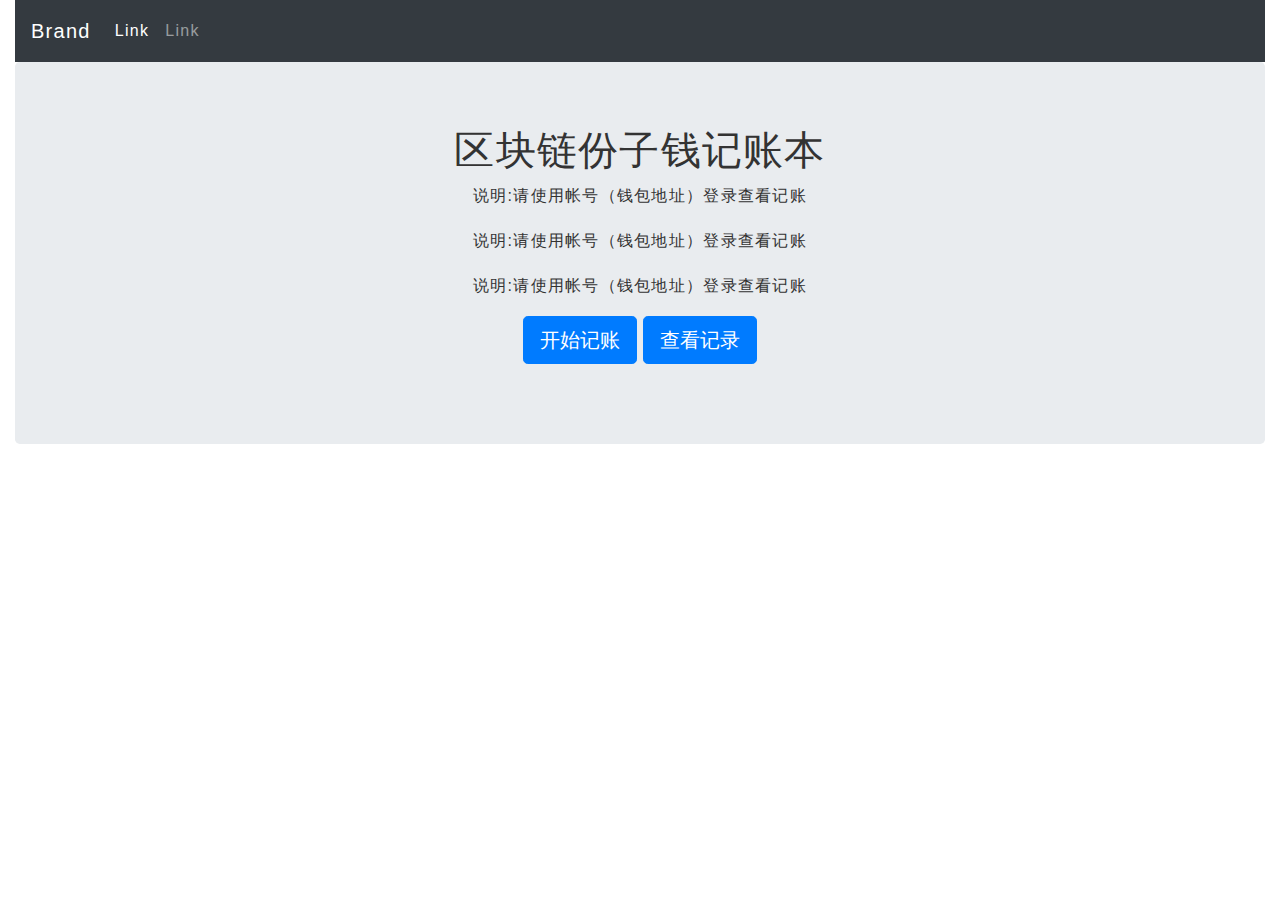
<file: fenziqian.html>
<!DOCTYPE html>
<html lang="en">
<head>
    <meta charset="UTF-8">
    <title>Title</title>
    <link rel=stylesheet href=lib/bootstrap-4.0.0-dist/css/bootstrap.min.css>
    <link rel=stylesheet href=lib/prismjs-1.13.0/prism.css>
    <link rel=stylesheet href=css/base.css>
    <link rel=stylesheet href=css/ui-block.css>
    <link rel=stylesheet href=css/codemirror.css>
    <style>
        .badge{
            font-size: 18px;
            margin: 5px;
        }
    </style>
</head>
<body>
<div class="container-fluid">
    <div class="row">
        <div class="col-md-12">
            <nav class="navbar navbar-expand-lg navbar-light bg-light static-top navbar-dark bg-dark">

                <button class="navbar-toggler" type="button" data-toggle="collapse"
                        data-target="#bs-example-navbar-collapse-1">
                    <span class="navbar-toggler-icon"></span>
                </button>
                <a class="navbar-brand" href="#">Brand</a>
                <div class="collapse navbar-collapse" id="bs-example-navbar-collapse-1">
                    <ul class="navbar-nav">
                        <li class="nav-item active">
                            <a class="nav-link" href="#">Link <span class="sr-only">(current)</span></a>
                        </li>
                        <li class="nav-item">
                            <a class="nav-link" href="#">Link</a>
                        </li>
                    </ul>

                </div>
            </nav>
        </div>
    </div>
</div>
<div class="container-fluid">

    <div class="jumbotron text-center">
        <h1>区块链份子钱记账本</h1>
        <p id="aaa">说明:请使用帐号（钱包地址）登录查看记账</p>
        <p id="bbb">说明:请使用帐号（钱包地址）登录查看记账</p>
        <p id="ccc">说明:请使用帐号（钱包地址）登录查看记账</p>
        <p>
            <button class="btn btn-primary btn-lg" id="startBill">开始记账</button>
            <button class="btn btn-primary btn-lg" id="checkRecord">查看记录</button>
            <input type="hidden" id="requestFlag">
            <input type="hidden" id="read_gas_price"><!--读取数据-->
            <input type="hidden" id="read_run_balance"><!--读取数据-->
            <input type="hidden" id="isUnlinkFlag" value=""><!--是否解锁 1:已经解锁-->
            <input type="hidden" class=form-control id=get_data_list value=200000>
            <!--<button class="btn btn-primary btn-lg start" role="button">开始使用</button>-->
        </p>
    </div>

    <div class=select-wallet-file style="display: none;"></div>
    <div class="card" id="cardList" style="display: none;">
        <!--<div class="card-header">-->
            <!--<a class="card-link collapsed" data-toggle="collapse"  href="#card-element-932591"><span class="badge badge-dark">张三</span>  <span class="badge badge-success">金额:1000元</span> <span class="badge badge-info align-content-end">收入</span></a></a></a>-->
            <!--<button class="btn btn-sm btn-light float-lg-right">删除 </button>-->
        <!--</div>-->
        <!--<div id="card-element-932591" class="collapse ">-->
            <!--<div class="card-body">-->
                <!--<span class="badge badge-info">类别:结婚</span></a>-->
                <!--<span class="badge badge-primary">时间:2008</span></a>-->
                <!--<span class="badge badge-secondary">备注:非常好请使用帐号（钱包地址）（钱包地址）登录查看记请使用帐号（钱包地址）登录查看记请使用帐号（钱包地址）登录查看记</span>-->
            <!--</div>-->
        <!--</div>-->
    </div>
    <div class="content" style="display: none;">
        <a id="modal-565270" href="#modal-container-565270" role="button" class="btn" data-toggle="modal">记账</a>

        <!-- 选择钱包 -->
        <!--<div class="container select-wallet-file"></div>-->

    </div>
    <div class="fade loading modal" data-backdrop=static>
        <div class=modal-dialog>
            <div class=modal-content>
                <div class=modal-body>
                    <div class=progress>
                        <div class="progress-bar progress-bar-striped progress-bar-animated" role=progressbar
                             style="width: 100%"></div>
                    </div>
                </div>
            </div>
        </div>
    </div>
</div>

<div class="modal fade jizhang" id="modal-container-565270" role="dialog" aria-labelledby="myModalLabel">
    <div class="modal-dialog" role="document">
        <div class="modal-content">
            <div class="modal-header">
                <h5 class="modal-title" id="myModalLabhhnel">
                    记帐
                </h5>
                <button type="button" class="close" data-dismiss="modal">
                    <span aria-hidden="true">×</span>
                </button>
            </div>
            <div class="modal-body">
                <div class="col-lg-12">
                    <form>
                        <div class="form-group row">
                            <label class="col-lg-2 col-form-label">姓名</label>
                            <div class="col-lg-10">

                                <input type="text" class="form-control" id="u_name" placeholder="请输入记帐人姓名">
                            </div>
                        </div>
                        <div class="form-group row ">
                            <label class="col-lg-2 col-form-label">金额</label>
                            <div class="col-lg-10">
                                <input class="form-control " type="text" id="u_money" placeholder="请输入金额">
                            </div>
                        </div>

                        <div class="form-group row">
                            <label class="col-lg-2 col-form-label">类别</label>
                            <div class="col-lg-10 input-group">
                                <input type="text" class="form-control " id="u_cause"
                                       placeholder="请输入或选择类别">
                                <div class="input-group-button ">
                                    <button class="btn dropdown-toggle" type="button"
                                            data-toggle="dropdown" aria-haspopup="true" aria-expanded="false">
                                    </button>
                                    <div class="dropdown-menu">
                                        <a class="dropdown-item  a_cause" href="#">结婚</a>
                                        <a class="dropdown-item  a_cause" href="#" >生孩子</a>
                                        <a class="dropdown-item  a_cause" href="#">开业</a>
                                        <a class="dropdown-item  a_cause" href="#">乔迁</a>
                                    </div>
                                </div>
                            </div>
                        </div>
                        <div class="form-group row ">
                            <label class="col-lg-2 col-form-label">日期</label>
                            <div class="col-lg-10" >
                                <input class="form-control "  id="u_date" type="text" placeholder="请输入日期">
                            </div>
                        </div>
                        <div class="form-group row ">
                            <label class="col-lg-2 col-form-label">备注</label>
                            <div class="col-lg-10" >
                                <input class="form-control " id="u_mark" type="text" placeholder="请输入备注">
                            </div>
                        </div>
                        <div class="form-group text-center row">
                            <div class="radio " style="margin-left: 20px">
                                <label>
                                    <input type="radio" name="optionsRadios" id="optionsRadios1" value="收入" checked>
                                    收入
                                </label>
                            </div>
                            <div class="radio" style="margin-left: 10px">
                                <label>
                                    <input type="radio" name="optionsRadios" id="optionsRadios2" value="支出">
                                    支出
                                </label>
                            </div>
                        </div>

                    </form>
                </div>
            </div>
            <div class="modal-footer">

                <button type="button" class="btn btn-primary" id="save_u">
                    保存
                </button>
                <button type="button" class="btn btn-secondary" data-dismiss="modal">
                    取消
                </button>
            </div>
        </div>

    </div>

</div>

<div class="modal fade wallet-content" role="dialog" aria-labelledby="myModalLabel">
    <div class="modal-dialog" role="document">
        <div class="modal-content">
            <div class="modal-header">
                <h5 class="modal-title" id="">
                    钱包
                </h5>
                <button type="button" class="close" data-dismiss="modal">
                    <span aria-hidden="true">×</span>
                </button>
            </div>
            <div class="modal-body">
                <div class="col-lg-12">
                    <div class="deploy_contract tab" id=tab3>

                        <div class="form-group row">
                            <div class=col>
                                <label data-i18n=send-nas/from-address></label>
                                <div class=icon-address data-id=run_from_addr data-disabled></div>
                            </div>
                            <div class=col>
                                <label data-i18n=send-nas/to-address></label>
                                <div class=icon-address data-id=run_to_addr></div>
                            </div>
                        </div>

                        <div class="form-group row">
                            <div class=col>
                                <label data-i18n=send-nas/balance></label>
                                <input class=form-control disabled id=run_balance>
                            </div>
                            <div class=col>
                                <label data-i18n=send-nas/amount></label>
                                <input class=form-control id=run_value value=0 data-validate-order-matters="required number">
                            </div>
                        </div>

                        <div class="form-group row">
                            <div class=col>
                                <label data-i18n=gas-limit></label>
                                <input class=form-control type=text id=run_gas_limit value=200000>
                            </div>
                            <div class=col>
                                <label data-i18n=gas-price></label>
                                <i>( 1 NAS = 1EWei = 10
                                    <sup>18</sup> Wei )</i>
                                <input class=form-control type=text id=run_gas_price>
                            </div>
                        </div>

                        <div class="active1 result" id=result></div>

                        <div class="form-group row">
                            <!--<div class=col>-->
                            <!--<button class="btn btn-block" data-i18n=contract/call_test disabled id=call_test></button>-->
                            <!--</div>-->
                            <div class=col>
                                <button class="btn btn-block" data-i18n=contract/call_submit disabled id=call></button>
                            </div>
                        </div>
                    </div>
                </div>
            </div>
        </div>

    </div>

</div>
<!--<script src="./js/jquery-3.3.1.min.js"></script>-->
<!--<script src="./js/bootstrap.min.js"></script>-->


<!--<script src="./js/angular.min.js"/>-->
<!-- jQuery (Bootstrap 的所有 JavaScript 插件都依赖 jQuery，所以必须放在前边) -->
<!--<script src="https://cdn.bootcss.com/jquery/1.12.4/jquery.min.js"></script>-->
<!--&lt;!&ndash; 加载 Bootstrap 的所有 JavaScript 插件。你也可以根据需要只加载单个插件。 &ndash;&gt;-->
<!--<script src="https://cdn.bootcss.com/bootstrap/3.3.7/js/bootstrap.min.js"></script>-->
<script src=lib/jquery-3.3.1.min.js></script>
<script src=lib/bootstrap-4.0.0-dist/js/bootstrap.bundle.min.js data-depends=jquery.slim></script>
<script src=lib/bootbox.min.js data-depends="bootstrap jquery.slim"></script>
<script src=lib/blockies.min.js></script>
<script src=lib/js-beautify-1.7.5/beautify.js></script>
<script src=lib/prismjs-1.13.0/prism.js></script>
<script src=lib/nebulas.js></script>
<script src=js/1-localSave.js></script>
<script src=js/home.v1.js></script>
<script src=js/i18n.js data-depends=jquery.slim></script>
<script src=js/ui-block.js data-depends="bootbox blockies jquery.slim i18n.js nebulas.js"></script>
<script src=lib/codemirror/codemirror.js></script>
<script src=lib/codemirror/javascript.js></script>
<script>
    var FzInfo = function(text) {
        this.name = "";
        this.money = "";
        this.cause = "";
        this.date = "";
        this.mark = "";
        this.type = "";
    };
    // var FzInfo={};
    var fzq = new FzInfo();
    $(".start").on("click", onClickCallTest);//callTest获取数据调用
    $('#save_u').click(function () {
        var uname = $('#u_name').val();
        var umoney = $('#u_money').val();
        if(!uname){
            bootbox.dialog({
                backdrop: true,
                onEscape: true,
                message: localSave.getItem("lang") == "en" ? e : "姓名不能为空",
                size: "large",
                title: "提示"
            });
            return
        }
        if(!umoney){
            bootbox.dialog({
                backdrop: true,
                onEscape: true,
                message: localSave.getItem("lang") == "en" ? e : "金额不能为空",
                size: "large",
                title: "提示"
            });
            return;
        }

        var ucause = $('#u_cause').val();
        var udate = $('#u_date').val();
        var umark = $('#u_mark').val();
        var utype = $("input[name='optionsRadios']:checked").val();

        fzq.name = uname;
        fzq.money = umoney;
        fzq.cause = ucause;
        fzq.date= udate;
        fzq.mark = umark;
        fzq.type=utype;
        var json  = JSON.stringify(fzq);
        console.log("json="+json);
        $(".wallet-content").modal("show");

        $(".jizhang").modal("hide");//关闭模态框
    });
    $('.dropdown-item').click(function(){//设置事件
        $('#u_cause').val($(this).text());
    })
    var nebulas = require("nebulas"),
        Account = nebulas.Account,
        Utils = nebulas.Utils,
        neb = new nebulas.Neb(),
        globalParams = {
            account: null
        },
        validateTab3 = uiBlock.validate("#tab3");

    neb.setRequest(new nebulas.HttpRequest(localSave.getItem("apiPrefix") || "https://testnet.nebulas.io/"));
    uiBlock.insert({
        footer: ".footer",
        header: ".header"   ,
        iconAddress: ".icon-address",//来自地址、目的地址
        logoMain: ".logo-main",
        numberComma: ".number-comma",
        selectWalletFile: [".select-wallet-file", onUnlockFile]//点击解锁调用的方法
    });

    $("#call").on("click", onClickCall);//submit写数据时调用
    $("#call_test").on("click", onClickCallTest);//callTest获取数据调用

    /**
     * 点击解锁执行的方法
     * @param swf
     * @param fileJson
     * @param account
     * @param password
     */
    function onUnlockFile(swf, fileJson, account, password) {
        var requestFlag = $('#requestFlag').val();
        //1:开始记账,2:查看记账记录
        if (requestFlag == 1) {
            var balance_nas, state,
                    fromAddr = account.getAddressString(),
                    $tab = $(swf).closest(".tab");

            $(".modal.loading").modal("show");

            $("#run_from_addr").val(fromAddr).trigger("input");

            try {
                account.fromKey(fileJson, password);
                globalParams.account = account;
                $("#unlock").hide();
                $("#send").show();

                neb.api.gasPrice()
                        .then(function (resp) {
                            $("#gas_price").val(resp.gas_price);
                            $("#run_gas_price").val(resp.gas_price);//Gas 价格 read_gas_price
                            $("#read_gas_price").val(resp.gas_price);
                            return neb.api.getAccountState(fromAddr);
                        })
                        .then(function (resp) {
                            $('#isUnlinkFlag').val(1);
                            //submit 要处理
//                    $("#call_test").attr("disabled", false);
                            $("#call").attr("disabled", false);
//                        $("#call_result").text("");
//                        $(".next").removeClass("active1");
                            var balance = nebulas.Unit.fromBasic(resp.balance, "nas");

                            $("#run_balance").val(balance + " NAS");
                            $(".jizhang").modal("show");
                            $(".modal.loading").modal("hide");
                        })
                        .catch(function (e) {
                            // this catches e thrown by nebulas.js!neb

                            bootbox.dialog({
                                backdrop: true,
                                onEscape: true,
                                message: i18n.apiErrorToText(e.message),
                                size: "large",
                                title: "Error"
                            });

                            $(".modal.loading").modal("hide");
                        });
            } catch (e) {
                // this catches e thrown by nebulas.js!account
                bootbox.dialog({
                    backdrop: true,
                    onEscape: true,
                    message: localSave.getItem("lang") == "en" ? e : "keystore 文件错误, 或者密码错误",
                    size: "large",
                    title: "Error"
                });

                $(".modal.loading").modal("hide");
            }
        }
        if (requestFlag == 2) {
            var balance_nas, state,
                    fromAddr = account.getAddressString(),
                    $tab = $(swf).closest(".tab");

            $(".modal.loading").modal("show");

            $("#run_from_addr").val(fromAddr).trigger("input");

            try {
                account.fromKey(fileJson, password);
                globalParams.account = account;
                $("#unlock").hide();
                $("#send").show();

                neb.api.gasPrice()
                        .then(function (resp) {
                            $("#gas_price").val(resp.gas_price);
                            $("#run_gas_price").val(resp.gas_price);//Gas 价格
                            $("#read_gas_price").val(resp.gas_price);

                            return neb.api.getAccountState(fromAddr);
                        })
                        .then(function (resp) {
                            $('#isUnlinkFlag').val(1);
                            //submit 要处理
//                    $("#call_test").attr("disabled", false);
                            $("#call").attr("disabled", false);
//                        $("#call_result").text("");
//                        $(".next").removeClass("active1");
                            var balance = nebulas.Unit.fromBasic(resp.balance, "nas");

                            $("#run_balance").val(balance + " NAS");
                            $("#read_run_balance").val(balance + " NAS");
                            $(".modal.loading").modal("hide");
                            //请求列表数据
                            onClickCallTest();
                        })
                        .catch(function (e) {
                            // this catches e thrown by nebulas.js!neb

                            bootbox.dialog({
                                backdrop: true,
                                onEscape: true,
                                message: i18n.apiErrorToText(e.message),
                                size: "large",
                                title: "Error"
                            });

                            $(".modal.loading").modal("hide");
                        });
            } catch (e) {
                // this catches e thrown by nebulas.js!account
                bootbox.dialog({
                    backdrop: true,
                    onEscape: true,
                    message: localSave.getItem("lang") == "en" ? e : "keystore 文件错误, 或者密码错误",
                    size: "large",
                    title: "Error"
                });

                $(".modal.loading").modal("hide");
            }
        }
    }

    /**
     * callTest调用
     */
    function onClickCallTest() {
        innerCall(function (params) {
            neb.api
                    .call({
                        from: params.from,
                        to: params.to,
                        value: params.value,
                        nonce: params.nonce,
                        gasPrice: params.gasPrice,
                        gasLimit: params.gasLimit,
                        contract: params.contract
                    })
                    .then(function (resp) {
                        // var xxx = JSON.parse(resp);
                        if (resp.execute_err && resp.execute_err !== "") {
                            $("#call").attr("disabled", true);
                            $("#call_result").text("");
                            $(".next").removeClass("active1");
                        } else {
                            $('.select-wallet-file').hide();
                            $('#cardList').empty();
                            var dataListStr = resp.result;
                            var dataList = JSON.parse(dataListStr);
                            var len = dataList.length;
                            var str = '';
                            for (var i=0; i<len; i++) {
                                str += '<div class="card-header"><a class="card-link collapsed" data-toggle="collapse"  href="#card-element-932591"><span class="badge badge-dark">'+dataList[i]['name']+'</span>  <span class="badge badge-success">金额:'+dataList[i]['money']+'</span> <span class="badge badge-info align-content-end">'+dataList[i]['cause']+'</span><span class="badge badge-info align-content-end">'+dataList[i]['date']+'</span><span class="badge badge-info align-content-end">'+dataList[i]['mark']+'</span><span class="badge badge-info align-content-end">'+dataList[i]['type']+'</span></a></a></a><button class="btn btn-sm btn-light float-lg-right">删除 </button></div>';
                            }
                            $('#cardList').append(str);
                            $('#cardList').show();
                            $("#call").attr("disabled", false);
                            $("#call_result").text("");
                            $(".next").removeClass("active1");
                        }
                    })
                    .catch(function (err) {
                        $("#call_test_result").text(JSON.stringify(err));
                        $("#call").attr("disabled", true);
                        $("#call_result").text("");
                        $(".next").removeClass("active1");
                    });
        });
    }

    /**
     * 提交
     */
    function onClickCall() {
        $(".modal.loading").modal("show");

        innerCallSubmit(function (params) {
            var gTx = new nebulas.Transaction(parseInt(localSave.getItem("chainId")),
                globalParams.account,
                params.to, params.value, params.nonce, params.gasPrice, params.gasLimit, params.contract);

            gTx.signTransaction();
            neb.api
                .sendRawTransaction(gTx.toProtoString())
                .then(function (resp) {
                    $('.select-wallet-file').hide();
                    $(".wallet-content").hide();
                    $('.modal-backdrop').hide();
                    console.log(JSON.stringify(resp));
                    $("#call_result").text(JSON.stringify(resp));
                    $(".result").removeClass("active1");
                    $(".next").removeClass("active1");
                    $("#receipt_call").text(resp.txhash).prop("href", "check.html?" + resp.txhash);
                    $(".modal.loading").modal("hide");
                })
                .catch(function (err) {
                    $("#call_result").text(JSON.stringify(err));
                    $(".result").removeClass("active1");
                    $(".next").removeClass("active1");
                    $(".modal.loading").modal("hide");
                });
        });
    }

    function innerCall(callback) {
        let params = {};

        if (!globalParams.account) {
            // TODO 提示钱包信息不正确
            return;
        }
        params.from = globalParams.account.getAddressString();

        // prepare to
//        let toAddr = $("#run_to_addr").val().trim();
        let toAddr = 'n1zSjmwufiVnYhy8DmMQmhfRvopj5pZrNps';
//        if (!Account.isValidAddress(toAddr)) {
//            $("#run_to_addr").addClass("err");
//            setTimeout(function () {
//                $("#run_to_addr").removeClass("err");
//            }, 5000);
//            return;
//        }
        params.to = toAddr;

        // prepare gasLimit
        let gasLimit = Utils.toBigNumber(0);
        try {
            gasLimit = Utils.toBigNumber($("#run_gas_limit").val());
        } catch (err) {
            console.log(err);
        }
//        if (gasLimit.cmp(Utils.toBigNumber(0)) <= 0) {
//            $("#run_gas_limit").addClass("err");
//            setTimeout(function () {
//                $("#run_gas_limit").removeClass("err");
//            }, 5000);
//            return;
//        }
        params.gasLimit = gasLimit.toNumber();

        // prepare gasPrice
        let gasPrice = Utils.toBigNumber(0);
        try {
            gasPrice = Utils.toBigNumber($("#read_gas_price").val());
        } catch (err) {
            console.log(err);
        }
        if (gasPrice.cmp(Utils.toBigNumber(0)) <= 0) {
            $("#run_gas_price").addClass("err");
            setTimeout(function () {
                $("#run_gas_price").removeClass("err");
            }, 5000);
            return;
        }
        params.gasPrice = gasPrice.toNumber();
        // prepare value
        let value = Utils.toBigNumber(0);
        try {
            value = nebulas.Unit.toBasic(Utils.toBigNumber($("#run_value").val()), "nas");
        } catch (err) {
            console.log(err);
        }
        if (value.cmp(Utils.toBigNumber(0)) < 0) {
            // TODO 添加提示value输入不对
            console.log("invalid value");
            return;
        }
        params.value = value;
        // prepare contract
        params.contract = {
            "function": 'get',
//            "args": $("#call_args").val().trim()//取方法参数
        };

        // prepare nonce
        // needs refresh data on every 'test' and 'commit' call, because data update may slow,
        // you can get different result by hit 'test' multiple times
        neb.api.getAccountState(params.from).then(function (resp) {
            var balance = nebulas.Unit.fromBasic(resp.balance, "nas"),
                    $tab = $(".show.tab");

            params.nonce = parseInt(resp.nonce) + 1;

            $("#run_balance").val(balance + " NAS");

            callback(params);
        }).catch(function (err) {
            // console.log("prepare nonce error: " + err);
            bootbox.dialog({
                backdrop: true,
                onEscape: true,
                message: i18n.apiErrorToText(err.message),
                size: "large",
                title: "Error"
            });
        });
    }

    function innerCallSubmit(callback) {
        let params = {};

        if (!globalParams.account) {
            // TODO 提示钱包信息不正确
            return;
        }
        params.from = globalParams.account.getAddressString();

        // prepare to
        let toAddr = $("#run_to_addr").val().trim();
        if (!Account.isValidAddress(toAddr)) {
            $("#run_to_addr").addClass("err");
            setTimeout(function () {
                $("#run_to_addr").removeClass("err");
            }, 5000);
            return;
        }
        params.to = toAddr;

        // prepare gasLimit
        let gasLimit = Utils.toBigNumber(0);
        try {
            gasLimit = Utils.toBigNumber($("#run_gas_limit").val());
        } catch (err) {
            console.log(err);
        }
        if (gasLimit.cmp(Utils.toBigNumber(0)) <= 0) {
            $("#run_gas_limit").addClass("err");
            setTimeout(function () {
                $("#run_gas_limit").removeClass("err");
            }, 5000);
            return;
        }
        params.gasLimit = gasLimit.toNumber();

        // prepare gasPrice
        let gasPrice = Utils.toBigNumber(0);
        try {
            gasPrice = Utils.toBigNumber($("#run_gas_price").val());
        } catch (err) {
            console.log(err);
        }
        if (gasPrice.cmp(Utils.toBigNumber(0)) <= 0) {
            $("#run_gas_price").addClass("err");
            setTimeout(function () {
                $("#run_gas_price").removeClass("err");
            }, 5000);
            return;
        }
        params.gasPrice = gasPrice.toNumber();

        // prepare value
        let value = Utils.toBigNumber(0);
        try {
            value = nebulas.Unit.toBasic(Utils.toBigNumber($("#run_value").val()), "nas");
        } catch (err) {
            console.log(err);
        }
        if (value.cmp(Utils.toBigNumber(0)) < 0) {
            // TODO 添加提示value输入不对
            console.log("invalid value");
            return;
        }
        params.value = value;

        // prepare contract
        var arr = [];

        var fdata = fzq;
        fzq.name = $('#u_name').val();
        fzq.money = $('#u_money').val();
        fzq.cause = $('#u_cause').val();
        fzq.date = $('#u_date').val();
        fzq.mark = $('#u_mark').val();
        fzq.type = $("input[name='optionsRadios']:checked").val();

        arr.push(fzq.name);
        arr.push(fzq.money);
        arr.push(fzq.cause);
        arr.push(fzq.date);
        arr.push(fzq.mark);
        arr.push(fzq.type);

        params.contract = {
            "function": 'set',
            "args": JSON.stringify(arr)//取方法参数
        };
        // prepare nonce
        // needs refresh data on every 'test' and 'commit' call, because data update may slow,
        // you can get different result by hit 'test' multiple times
        neb.api.getAccountState(params.from).then(function (resp) {
            var balance = nebulas.Unit.fromBasic(resp.balance, "nas"),
                    $tab = $(".show.tab");

            params.nonce = parseInt(resp.nonce) + 1;

            $("#run_balance").val(balance + " NAS");

            callback(params);
        }).catch(function (err) {
            // console.log("prepare nonce error: " + err);
            bootbox.dialog({
                backdrop: true,
                onEscape: true,
                message: i18n.apiErrorToText(err.message),
                size: "large",
                title: "Error"
            });
        });
    }


    //开始记账
    $('#startBill').click('bind',function(){
        var isUnlock = $('#isUnlinkFlag').val();
        if (isUnlock == 1) {
            $(".jizhang").modal("show");
        } else {
            $('#requestFlag').val(1);
            $('.select-wallet-file').show();
        }

    });

    //查看记账记录
    $('#checkRecord').click('bind', function(){
        var isUnlock = $('#isUnlinkFlag').val();
        if (isUnlock) {
            onClickCallTest();
        } else {
            $('#requestFlag').val(2);
            $('.select-wallet-file').show();
        }
    });
</script>
</body>
</html>
</file>
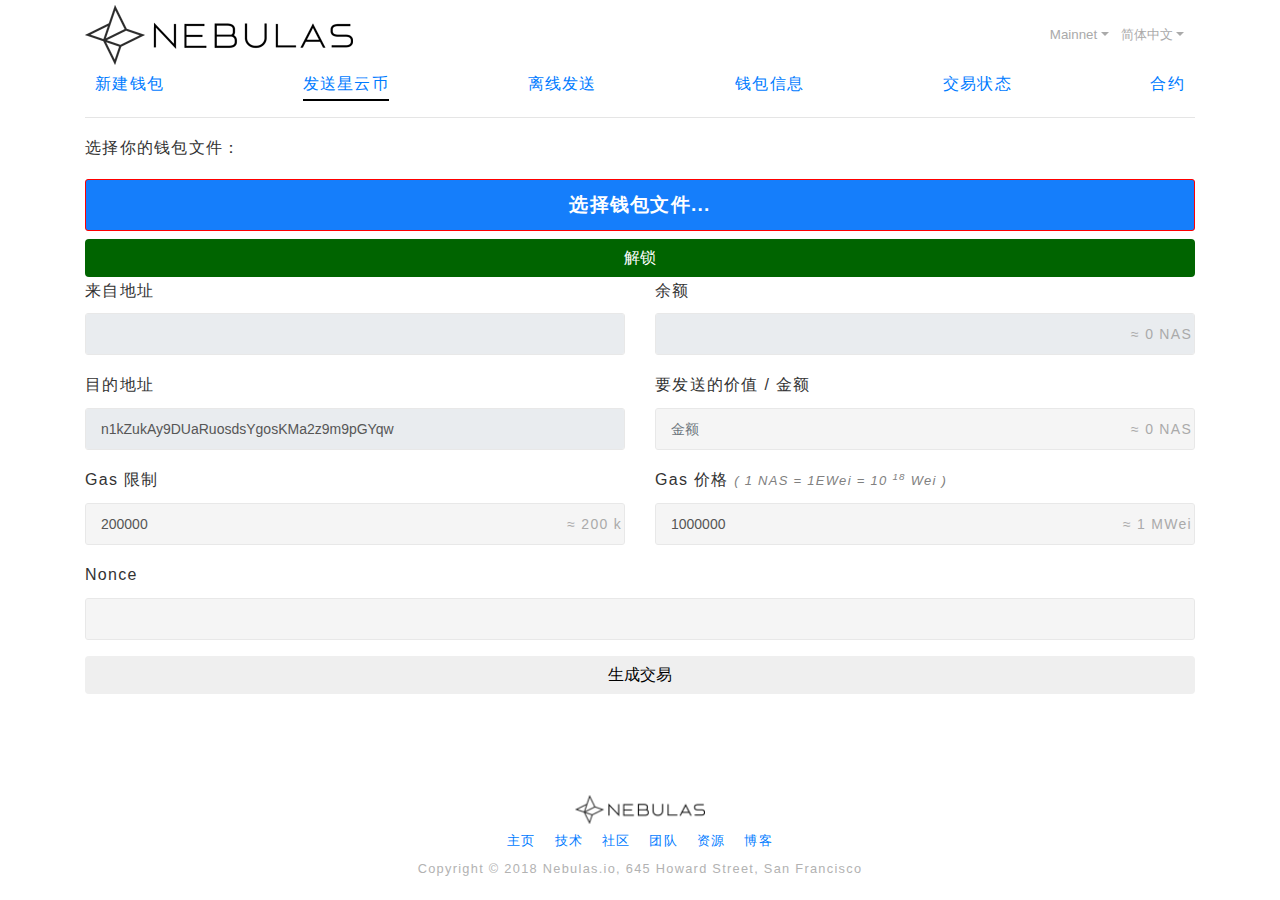
<file: sendNas.html>
<!doctype html>
<html>

<head>
    <meta charset=utf-8>
    <link rel="icon shortcut" href=img/logo.png type=image/png>
    <link rel=apple-touch-icon href=img/logo.png>
    <link rel=stylesheet href=lib/bootstrap-4.0.0-dist/css/bootstrap.min.css>
    <link rel=stylesheet href=css/base.css>
    <link rel=stylesheet href=css/ui-block.css>
    <meta name=viewport content="width=device-width">
    <title>NEBULAS</title>
    <style>
        .check_list {
            width: 400px;
            height: 500px;
            background-color: #f5f5f5;
            position: absolute;
            margin-left: 30%;
            margin-top: -50%;
            border-radius: 50px;
            padding: 20px;
        }

        .check_list .data {
            width: 100%;
        }

        .check_list .check {
            margin-top: 60px;
        }

        .active1 {
            display: none;
        }

        .transaction {
            margin-top: 1rem;
            display: none;
        }
    </style>
</head>

<body>
    <div class=logo-main></div>
    <div class=header></div>
    <div class="container select-wallet-file"></div>

    <div id=send class="container send">
        <div class="form-group row">
            <div class=col-md-6>
                <label data-i18n=send-nas/from-address>From Address</label>
                <div class="from icon-address" data-disabled></div>
            </div>
            <div class=col-md-6>
                <label data-i18n=send-nas/balance>Balance</label>
                <div class=number-comma data-disabled data-id=balance data-unit=nas></div>
            </div>
        </div>
        <div class="form-group row">
            <div class=col>
                <label data-i18n=send-nas/to-address>To Address</label>
                <div class="icon-address to"></div>
            </div>
            <div class=col>
                <label for=amount data-i18n=send-nas/amount>Value / Amount to Send</label>
                <div class=number-comma data-data-i18n=amount data-id=amount data-unit=nas data-validate="required number eqgt0"></div>
            </div>
        </div>
        <div class="form-group row">
            <div class=col>
                <label for=limit>
                    <span data-i18n=gas-limit>Gas Limit</span>
                </label>
                <div class=number-comma data-data-i18n=amount data-id=limit data-validate="required number gt0" data-value=200000></div>
            </div>
            <div class=col>
                <label for=price>
                    <span data-i18n=gas-price>Gas Price</span>
                    <i>( 1 NAS = 1EWei = 10
                        <sup>18</sup> Wei )</i>
                </label>
                <div class=number-comma data-data-i18n=amount data-id=price data-unit=wei data-validate="required number gt0" data-value=1000000></div>
            </div>
        </div>
        <div class=form-group>
            <label for=nonce>Nonce</label>
            <input class=form-control id=nonce data-validate-order-matters="required number gt0">
        </div>
        <button id=generate class="btn btn-block" data-i18n=send-nas/button/generate>Generate Transaction</button>
    </div>

    <!-- send -->
    <div id=transaction class="container transaction">
        <div class=row>
            <div class=col-6>
                <div class=form-group>
                    <label for=raw data-i18n=send-nas/raw>Raw Transaction</label>
                    <!-- TODO: TRX -->
                    <textarea class=form-control rows=8 id=raw disabled></textarea>
                </div>
                <div class=form-group>
                    <label for=signed data-i18n=send-nas/signed>Signed Transaction</label>
                    <textarea class=form-control rows=8 id=signed disabled></textarea>
                </div>
            </div>
            <div class="col-6 text-center">
                <label data-i18n=send-nas/signed_qr>Signed Transaction QR</label>
                <div id=addressqr></div>
            </div>
        </div>
        <button type=button id=send_transaction class="btn btn-block" data-toggle=modal data-target=#modal-confirm data-i18n=send-nas/send>Send </button>

        <!-- Transaction -->
        <div class="container transaction" id=receipt_div>
            <span data-i18n=contract/txhash></span>
            <i data-i18n=contract/clickToCheck></i>&darr;
            <a id=receipt></a>
            <div class=form-group>
                <label for=signed data-i18n=send-nas/receipt>receipt :</label>
                <textarea id=receipt_state rows=6 class=form-control disabled></textarea>
            </div>
        </div>
    </div>

    <!-- Modal -->
    <div class="fade modal" id=modal-confirm tabindex=-1 role=dialog aria-labelledby=exampleModalLabel aria-hidden=true>
        <div class=modal-dialog role=document>
            <div class=modal-content>
                <div class=modal-header>
                    <h5 class=modal-title id=exampleModalLabel data-i18n=send-nas/transfer_msg>transfer message :</h5>
                    <button type=button class=close data-dismiss=modal aria-label=Close>
                        <span aria-hidden=true>&times;</span>
                    </button>
                </div>
                <div class=modal-body>
                    <div>
                        <label data-i18n=send-nas/from-address>From Address</label>
                        <input type=text class=form-control id=for_addr disabled>
                    </div>
                    <div>
                        <label data-i18n=send-nas/to-address>To Address</label>
                        <input type=text class=form-control id=to_addr disabled>
                    </div>
                    <div>
                        <label for=amount data-i18n=send-nas/amount>Value / Amount to Send</label>
                        <div class=number-comma data-data-i18n=amount data-id=value data-unit=nas data-disabled></div>
                    </div>
                    <!-- <div class=data>
                        <label>data</label>
                        <input type=text class=data id=data disabled style="width: 100%;">
                    </div> -->
                </div>
                <div class=modal-footer>
                    <button class="btn btn-secondary" data-dismiss=modal data-i18n=send-nas/close>Close</button>
                    <button class="btn btn-primary s" data-dismiss=modal data-i18n=send-nas/check></button>
                </div>
            </div>
        </div>
    </div>

    <div class=footer></div>

    <script src=lib/jquery-3.3.1.min.js></script>
    <script src=lib/bootstrap-4.0.0-dist/js/bootstrap.bundle.min.js data-depends=jquery.slim></script>
    <script src=lib/bootbox.min.js data-depends="bootstrap jquery.slim"></script>
    <script src=lib/jquery.qrcode.min.js data-depends=jquery></script>
    <script src=lib/blockies.min.js></script>
    <script src=lib/nebulas.js></script>
    <script src=js/1-localSave.js></script>
    <script src=js/home.v1.js></script>
    <script src=js/i18n.js data-depends=jquery.slim></script>
    <script src=js/ui-block.js data-depends="bootbox blockies jquery.slim i18n.js nebulas.js"></script>
    <script>
        "use strict";

        var nebulas = require("nebulas"),
            Transaction = nebulas.Transaction,
            Utils = nebulas.Utils,
            Unit = nebulas.Unit,
            neb = new nebulas.Neb(),
            validateAll = uiBlock.validate(),
            gLastGenerateInfo = {},
            gAccount, gTx;

        neb.setRequest(new nebulas.HttpRequest(localSave.getItem("apiPrefix") || "https://testnet.nebulas.io/"));
        $("#generate").on("click", onClickGenerate);
        $("#modal-confirm .s").on("click", onClickModalConfirmS);
        $("#send_transaction").on("click", onClickSendTransaction);

        uiBlock.insert({
            footer: ".footer",
            header: ".header",
            iconAddress: ".icon-address",
            logoMain: ".logo-main",
            numberComma: ".number-comma",
            selectWalletFile: [".select-wallet-file", onUnlockFile]
        });

        function onUnlockFile(swf, fileJson, account, password) {  //TODO: 对外函数不要用简称
            var address;
            try {
                account.fromKey(fileJson, password);
                address = account.getAddressString();
                gAccount = account;

                $(".icon-address.from input").val(address).trigger("input"); // gen icon from addr, needs trigger 'input' event if via set o.value
                $("#unlock").hide();
                $("#send").show();

                neb.api.getAccountState(address)
                    .then(function (resp) {
                        var nas = Unit.fromBasic(resp.balance, "nas").toNumber();

                        $("#balance").val(nas).trigger("input"); // add comma & unit from value, needs trigger 'input' event if via set o.value
                        $("#nonce").val(parseInt(resp.nonce || 0) + 1);
                    })
                    .catch(function (e) {
                        // this catches e thrown by nebulas.js!neb

                        bootbox.dialog({
                            backdrop: true,
                            onEscape: true,
                            message: i18n.apiErrorToText(e.message),
                            size: "large",
                            title: "Error"
                        });
                    });
            } catch (e) {
                // this catches e thrown by nebulas.js!account

                bootbox.dialog({
                    backdrop: true,
                    onEscape: true,
                    message: localSave.getItem("lang") == "en" ? e : "keystore 文件错误, 或者密码错误",
                    size: "large",
                    title: "Error"
                });
            }
        }

        function onClickGenerate() {
            var fromAddress, toAddress, balance, amount, gaslimit, gasprice, nonce, bnAmount;

            if (validateAll()) {
                fromAddress = $(".icon-address.from input").val();
                toAddress = $(".icon-address.to input").val();
                balance = $("#balance").val();
                amount = $("#amount").val();
                gaslimit = $("#limit").val();
                gasprice = $("#price").val();
                nonce = $("#nonce").val();

                if (gLastGenerateInfo.fromAddress != fromAddress ||
                    gLastGenerateInfo.toAddress != toAddress ||
                    gLastGenerateInfo.balance != balance ||
                    gLastGenerateInfo.amount != amount ||
                    gLastGenerateInfo.gaslimit != gaslimit ||
                    gLastGenerateInfo.gasprice != gasprice ||
                    gLastGenerateInfo.nonce != nonce) try {  //TODO: 加括号
                        var tmp = Unit.fromBasic(Utils.toBigNumber(gaslimit)
                            .times(Utils.toBigNumber(gasprice)), "nas");

                        if (Utils.toBigNumber(balance).lt(Utils.toBigNumber(amount).plus(tmp))) //TODO: 加括号； tmp-->max gas used
                            if (Utils.toBigNumber(balance).lt(tmp))
                                bnAmount = Utils.toBigNumber(0); //TODO: 逻辑是否必须有
                            else
                                bnAmount = Utils.toBigNumber(balance).minus(Utils.toBigNumber(tmp));

                        gTx = new Transaction(parseInt(localSave.getItem("chainId")), gAccount, toAddress, Unit.nasToBasic(Utils.toBigNumber(amount)), parseInt(nonce), gasprice, gaslimit);
                        gTx.signTransaction();

                        $("#raw").val(gTx.toString());
                        $("#signed").val(gTx.toProtoString());

                        $("<div id=addressqr></div>")
                            .qrcode(gTx.toProtoString())
                            .replaceAll('#addressqr');

                        $("#transaction").show();

                        gLastGenerateInfo.fromAddress = fromAddress;
                        gLastGenerateInfo.toAddress = toAddress;
                        gLastGenerateInfo.balance = balance;
                        gLastGenerateInfo.amount = amount;
                        gLastGenerateInfo.gaslimit = gaslimit;
                        gLastGenerateInfo.gasprice = gasprice;
                        gLastGenerateInfo.nonce = nonce;
                    } catch (e) {
                        bootbox.dialog({
                            backdrop: true,
                            onEscape: true,
                            message: e,
                            size: "large",
                            title: "Error"
                        });
                    }
            }
        }

        function onClickSendTransaction() {
            $("#for_addr").val($(".icon-address.from input").val());
            $("#to_addr").val($(".icon-address.to input").val());
            $("#value").val($("#amount").val()).trigger("input");
        }

        function onClickModalConfirmS() {
            var mTxHash;

            gTx && neb.api.sendRawTransaction(gTx.toProtoString()) //TODO: GTX为空是 抛异常
                .then(function (resp) {
                    // console.log("sendRawTransaction resp: " + JSON.stringify(resp));
                    mTxHash = resp.txhash;
                    return neb.api.getTransactionReceipt(mTxHash);
                }).then(function (resp) {
                    $("#receipt").text(mTxHash).prop("href", "check.html?" + mTxHash);
                    $("#receipt_state").val(JSON.stringify(resp));
                    $("#receipt_div").show();

                    // TODO: 重新点击需要reset页面状态，清理setTimeout    （ 是否需要 ，如果需要的话给用户认知 ）
                    setTimeout(function () {
                        neb.api.getAccountState($(".icon-address.from input").val())
                            .then(function (resp) {
                                // console.log("getAccountState resp: " + JSON.stringify(resp));
                                var balanceNas = Unit.fromBasic(resp.balance, "nas");
                                $("#balance").val(balanceNas);
                                $("#nonce").val(resp.nonce);
                            }).catch(function (err) {
                                // TODO error
                            });
                    }, 60 * 1000);
                }).catch(function (o) {
                    bootbox.dialog({
                        backdrop: true,
                        onEscape: true,
                        message: i18n.apiErrorToText(o.message),
                        size: "large",
                        title: "Error"
                    });
                });
        }
    </script>
</body>
</html>
</file>
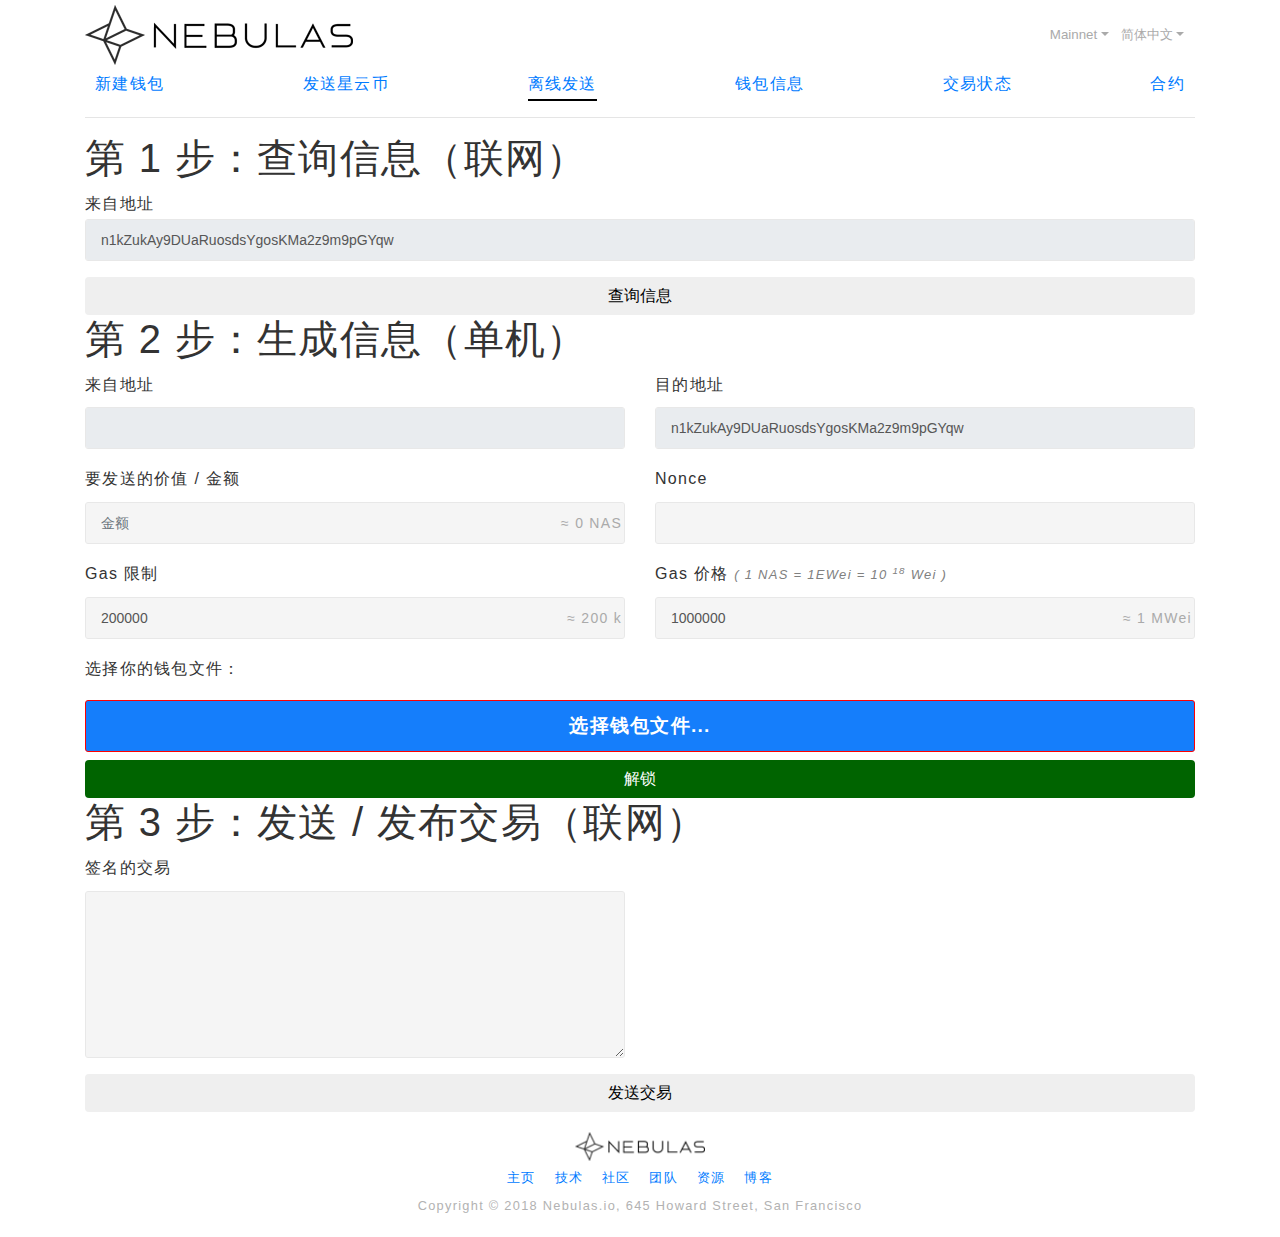
<file: sendOffline.html>
<!doctype html>
<html>

<head>
    <meta charset=utf-8>
    <link rel="icon shortcut" href=img/logo.png type=image/png>
    <link rel=apple-touch-icon href=img/logo.png>
    <link rel=stylesheet href=lib/bootstrap-4.0.0-dist/css/bootstrap.min.css>
    <link rel=stylesheet href=css/base.css>
    <link rel=stylesheet href=css/ui-block.css>
    <meta name=viewport content="width=device-width">
    <style>
        .transaction {
            display: none;
        }

        #qrcode {
            text-align: center;
        }
    </style>
    <title>NEBULAS</title>
</head>

<body>
    <div class=logo-main></div>
    <div class=header></div>

    <div id=step1 class="container wallet">
        <div id=generate_infomation>
            <h1 data-i18n=send-offline/step1>Step 1: Generate Information (Online Computer)</h1>
            <div class=form-group>
                <div data-i18n=send-nas/from-address>From Address</div>
                <div class="from icon-address"></div>
            </div>
            <button id=generate-infomation class="btn btn-block" data-i18n=send-offline/gen-info>Inquire Information</button>
            <div class="form-group row" id=information style=display:none;>
                <div class=col>
                    <label for=fa_gasprice data-i18n=gas-price>Gas Price:</label>
                    <input type=text id=fa_gasprice class=form-control>
                </div>
                <div class=col>
                    <label for=fa_nonce data-i18n=send-offline/nonce>Nonce: (next transaction nonce)</label>
                    <input type=text id=fa_nonce class=form-control>
                </div>
            </div>
        </div>
    </div>

    <div id=step2 class="container wallet">
        <div id=generate_transaction>
            <h1 data-i18n=send-offline/step2>Step 2: Generate Transaction (Offline Computer)</h1>
            <div class="form-group row">
                <div class=col>
                    <label data-i18n=send-nas/from-address>From Address</label>
                    <div class="icon-address from" data-disabled></div>
                </div>
                <div class=col>
                    <label data-i18n=send-nas/to-address>To Address</label>
                    <div class="icon-address to"></div>
                </div>
            </div>
            <div class="form-group row">
                <div class=col>
                    <label data-i18n=send-nas/amount>Value / Amount to Send</label>
                    <div class=number-comma data-data-i18n=amount data-id=amount data-unit=nas data-validate="required number eqgt0"></div>
                </div>
                <div class=col>
                    <label>Nonce</label>
                    <input type=text class=form-control id=nonce data-validate-order-matters="required number gt0">
                </div>
            </div>
            <div class="form-group row">
                <div class=col>
                    <label>
                        <span data-i18n=gas-limit>Gas Limit</span>
                    </label>
                    <div class=number-comma data-data-i18n=amount data-id=limit data-validate="required number gt0" data-value=200000></div>
                </div>
                <div class=col>
                    <label>
                        <span data-i18n=gas-price>Gas Price</span>
                        <i>( 1 NAS = 1EWei = 10
                            <sup>18</sup> Wei )</i>
                    </label>
                    <div class=number-comma data-data-i18n=amount data-id=price data-unit=wei data-validate="required number gt0" data-value=1000000></div>
                </div>
            </div>
        </div>
    </div>

    <div class="container select-wallet-file"></div>

    <div class="container transaction">
        <button id=generate class="btn btn-block" data-i18n=send-nas/button/generate>Generate Transaction</button>
        <div class=row>
            <div class=col>
                <div class=form-group>
                    <label for=raw data-i18n=send-nas/raw>Raw Transaction</label>
                    <textarea class=form-control rows=8 id=raw disabled></textarea>
                </div>
            </div>
            <div class=col>
                <div class=form-group>
                    <label for=signed data-i18n=send-nas/signed>Signed Transaction</label>
                    <textarea class=form-control rows=8 id=signed disabled></textarea>
                </div>
            </div>
        </div>
    </div>

    <div id=step3 class="container wallet">
        <h1 data-i18n=send-offline/step3>Step 3: Send / Publish Transaction (Online Computer)</h1>
        <div class="form-group row">
            <div class=col>
                <label for=signedoffline data-i18n=send-nas/signed>Signed Transaction</label>
                <textarea class=form-control rows=8 id=signedoffline></textarea>
            </div>
            <div class=col>
                <div id=qrcode style=text-align:center;>
                </div>
            </div>
        </div>
        <div>
            <button data-toggle=modal data-target=#exampleModal class="btn btn-block send" data-i18n=send-nas/send>Send Transaction</button>
        </div>
    </div>

    <div class="container transaction" id=receipt_div>
        <span data-i18n=contract/txhash></span>
        <i data-i18n=contract/clickToCheck></i>&darr;
        <a id=receipt></a>
        <div class=form-group>
            <label for=signed data-i18n=send-nas/receipt>receipt :</label>
            <textarea id=receipt_state rows=6 class=form-control disabled></textarea>
        </div>
    </div>

    <div class="fade modal" id=exampleModal tabindex=-1 role=dialog aria-labelledby=exampleModalLabel aria-hidden=true>
        <div class=modal-dialog role=document>
            <div class=modal-content>
                <div class=modal-header>
                    <h5 class=modal-title id=exampleModalLabel data-i18n=send-nas/transfer_msg>transfer message :</h5>
                    <button type=button class=close data-dismiss=modal aria-label=Close>
                        <span aria-hidden=true>&times;</span>
                    </button>
                </div>
                <div class=modal-body>
                    <div>
                        <label data-i18n=send-nas/from-address>From Address</label>
                        <input type=text class=form-control id=for_addr disabled>
                    </div>
                    <div>
                        <label data-i18n=send-nas/to-address>To Address</label>
                        <input type=text class=form-control id=to_addr disabled>
                    </div>
                    <div>
                        <label for=amount data-i18n=send-nas/amount>Value / Amount to Send</label>
                        <div class=number-comma data-data-i18n=amount data-id=value data-unit=nas data-disabled></div>
                    </div>
                    <!-- <div class=data>
                        <label>data</label>
                        <input type=text class=data id=data disabled style="width: 100%;">
                    </div> -->
                </div>
                <div class=modal-footer>
                    <button class="btn btn-secondary" data-dismiss=modal data-i18n=send-nas/close>Close</button>
                    <button class="btn btn-primary send" data-dismiss=modal data-i18n=send-nas/check></button>
                </div>
            </div>
        </div>
    </div>

    <div class="fade modal" tabindex=-1 id=info role=dialog>
        <div class=modal-dialog role=document>
            <div class=modal-content>
                <div class=modal-header>
                    <button type=button class=close data-dismiss=modal aria-label=Close>
                        <span aria-hidden=true>&times;</span>
                    </button>
                    <h4 class=modal-title>info</h4>
                </div>
                <div class=modal-body>
                    <p>unlocking&hellip;</p>
                </div>
            </div>
        </div>
    </div>

    <div class=footer></div>

    <script src=lib/jquery-3.3.1.min.js></script>
    <script src=lib/bootstrap-4.0.0-dist/js/bootstrap.bundle.min.js data-depends=jquery.slim></script>
    <script src=lib/bootbox.min.js data-depends="bootstrap jquery.slim"></script>
    <script src=lib/jquery.qrcode.min.js data-depends=jquery></script>
    <script src=lib/blockies.min.js></script>
    <script src=lib/nebulas.js></script>
    <script src=js/1-localSave.js></script>
    <script src=js/home.v1.js></script>
    <script src=js/i18n.js data-depends=jquery.slim></script>
    <script src=js/ui-block.js data-depends="bootbox blockies jquery.slim i18n.js nebulas.js"></script>
    <script>
        "use strict";

        var nebulas = require("nebulas"),
            Account = nebulas.Account,
            Neb = nebulas.Neb,
            Transaction = nebulas.Transaction,
            utils = nebulas.Utils,
            unit = nebulas.Unit,
            neb = new Neb(),
            gAccount = new Account(),
            gLastGenerateInfo = {},
            validateStep1 = uiBlock.validate("#step1"),
            validateStep2 = uiBlock.validate("#step2"),
            gFromState;

        neb.setRequest(new nebulas.HttpRequest(localSave.getItem("apiPrefix") || "https://testnet.nebulas.io/"));
        $("#exampleModal .send").on("click", onClickExampleModalSend);
        $("#generate").on("click", onClickGenerate);
        $("#generate-infomation").on("click", onClickGenerateInfomation);
        $("#signedoffline").on({
            focus: onFocusSignedOffline,
            input: onInputSignedOffline
        });
        $("#step3 .send").on("click", onClickStep3Send);

        uiBlock.insert({
            footer: ".footer",
            header: ".header",
            iconAddress: ".icon-address",
            logoMain: ".logo-main",
            numberComma: ".number-comma",
            selectWalletFile: [".select-wallet-file", onUnlockFile]
        });

        function onUnlockFile(swf, fileJson, account, password) {
            var address;

            try {
                account.fromKey(fileJson, password);
                address = account.getAddressString();
                gAccount = account;

                $("#step2 .icon-address.from input").val(address).trigger("input");
                $(".transaction").show();
            } catch (e) {
                bootbox.dialog({
                    backdrop: true,
                    onEscape: true,
                    message: localSave.getItem("lang") == "en" ? e : "keystore 文件错误, 或者密码错误",
                    size: "large",
                    title: "Error"
                });
            }
        }

        function onClickStep3Send() {
            var val = $("#signedoffline").val(), tx;

            if (val) try {
                tx = Transaction.prototype.fromProto(val);
                $("#for_addr").val(tx.from.getAddressString());
                $("#to_addr").val(tx.to.getAddressString());
                $("#value").val(unit.fromBasic(tx.value, "nas")).trigger("input");
                // $("#value").val(unit.nasToBasic(tx.value).c);
            } catch (err) {
                bootbox.dialog({
                    backdrop: true,
                    onEscape: true,
                    message: localSave.getItem("lang") == "en" ? err.message : "无效的签名交易",
                    size: "large",
                    title: "Error"
                });
            }
        }

        function onClickGenerate() {
            var fromaddress, toaddress, amount, nonce, gaslimit, gasprice, toaccount, tx;

            if (validateStep2()) {
                fromaddress = $(".icon-address.from input").val();
                toaddress = $(".icon-address.to input").val();
                amount = $("#amount").val();
                nonce = $("#nonce").val();
                gaslimit = $("#limit").val();
                gasprice = $("#price").val();

                if (gLastGenerateInfo.fromaddress != fromaddress ||
                    gLastGenerateInfo.toaddress != toaddress ||
                    gLastGenerateInfo.amount != amount ||
                    gLastGenerateInfo.nonce != nonce ||
                    gLastGenerateInfo.gaslimit != gaslimit ||
                    gLastGenerateInfo.gasprice != gasprice) try {
                        toaccount = Account.fromAddress(toaddress);

                        tx = new Transaction(parseInt(localSave.getItem("chainId")), gAccount, toaccount.getAddressString(), unit.nasToBasic(amount), parseInt(nonce), gasprice, gaslimit);
                        tx.signTransaction();

                        $("#raw").val(tx.toString());
                        $("#signed").val(tx.toProtoString());
                        $("#signedoffline").val(tx.toProtoString());
                        // $("#qrcode").qrcode(tx.toProtoString());

                        $("<div id=qrcode style=text-align:center;></div>")
                            .qrcode(tx.toProtoString())
                            .replaceAll('#qrcode');

                        $(".transaction").show();

                        gLastGenerateInfo.fromaddress = fromaddress;
                        gLastGenerateInfo.toaddress = toaddress;
                        gLastGenerateInfo.amount = amount;
                        gLastGenerateInfo.nonce = nonce;
                        gLastGenerateInfo.gaslimit = gaslimit;
                        gLastGenerateInfo.gasprice = gasprice;
                    } catch (e) {
                        bootbox.dialog({
                            backdrop: true,
                            onEscape: true,
                            message: e,
                            size: "large",
                            title: "Error"
                        });
                    }
            }
        }

        function onClickGenerateInfomation() {
            var fromaddress = $(".icon-address.from input").val();

            if (validateStep1())
                try {
                    neb.api.gasPrice()
                        .then(function (resp) {
                            $("#fa_gasprice").val(resp.gas_price);
                            $("#price").val(resp.gas_price);

                            return neb.api.getAccountState(fromaddress);
                        })
                        .then(function (resp) {
                            gFromState = {
                                balance: resp.balance,
                                nonce: resp.nonce
                            };

                            $("#fa_nonce").val(parseInt(resp.nonce) + 1);
                            $("#nonce").val(parseInt(resp.nonce) + 1);
                            $("#information").show();
                        })
                        .catch(function (e) {
                            // https://stackoverflow.com/questions/30715367/why-can-i-not-throw-inside-a-promise-catch-handler
                            bootbox.dialog({
                                backdrop: true,
                                onEscape: true,
                                message: e,
                                size: "large",
                                title: "Error"
                            });
                        });
                } catch (e) {
                    bootbox.dialog({
                        backdrop: true,
                        onEscape: true,
                        message: e,
                        size: "large",
                        title: "Error"
                    });
                }
        }

        function onFocusSignedOffline() {
            $("[data-validate-order-matters]").removeClass("invalid").popover("hide");
        }

        function onInputSignedOffline() {
            $("<div id=qrcode></div>")
                .qrcode($("#signedoffline").val())
                .replaceAll('#qrcode');
        }

        function onClickExampleModalSend() {
            neb.api.sendRawTransaction($("#signedoffline").val())
                .then(function (resp) {
                    return neb.api.getTransactionReceipt(resp.txhash);
                }).then(function (resp) {
                    $("#receipt_state").val(JSON.stringify(resp));
                    $("#receipt").text(resp.hash).prop("href", "check.html?" + resp.hash);
                    $("#receipt_div").show();
                }).catch(function (o) {
                    bootbox.dialog({
                        backdrop: true,
                        onEscape: true,
                        message: i18n.apiErrorToText(o.message),
                        size: "large",
                        title: "Error"
                    });
                });
        }
    </script>
</body>

</html>
</file>
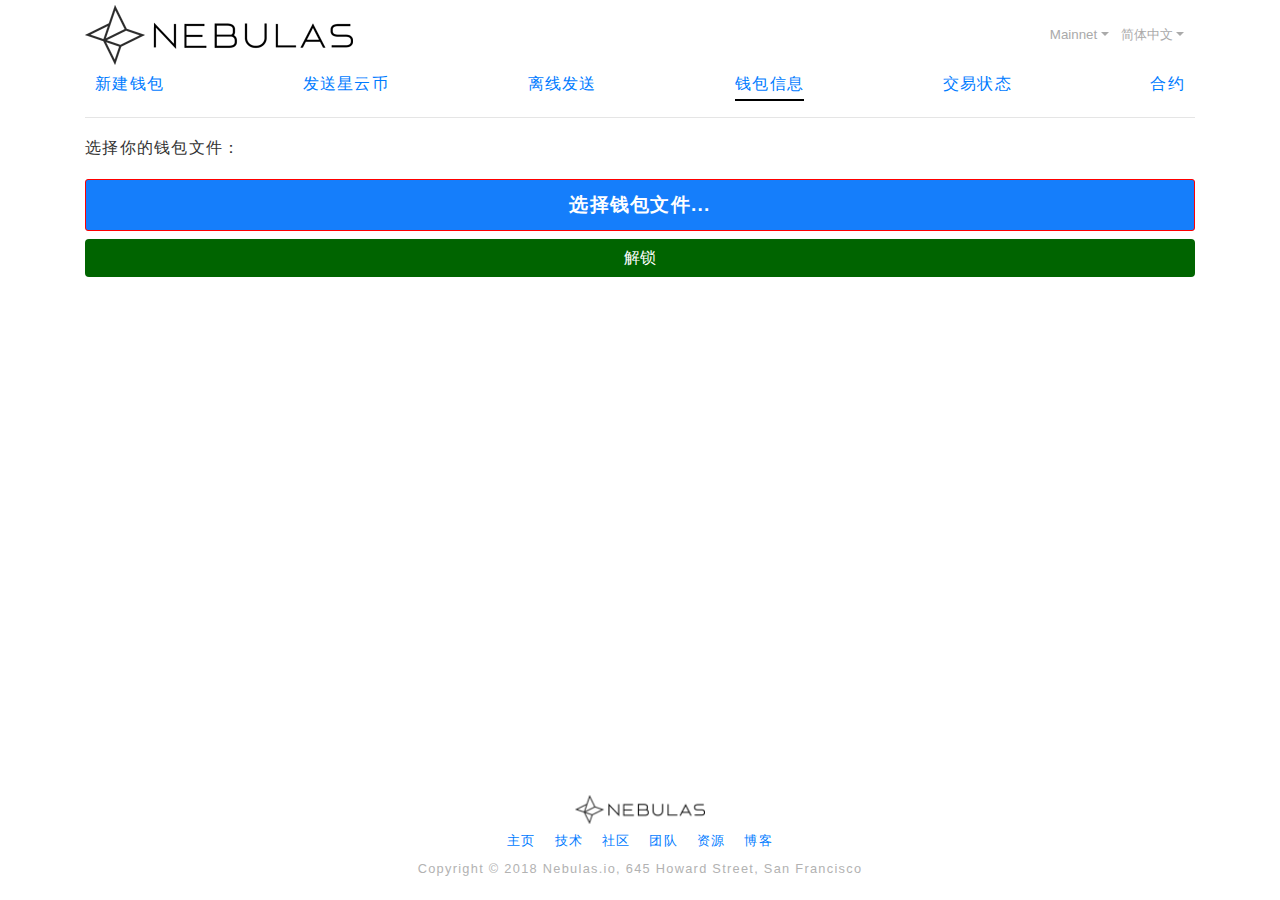
<file: viewWalletInfo.html>
<!doctype html>
<html>
<head>
    <meta charset=utf-8>
    <link rel="icon shortcut" href=img/logo.png type=image/png>
    <link rel=apple-touch-icon href=img/logo.png>
    <link rel=stylesheet href=lib/bootstrap-4.0.0-dist/css/bootstrap.min.css>
    <link rel=stylesheet href=css/base.css>
    <link rel=stylesheet href=css/ui-block.css>
    <meta name=viewport content="width=device-width">
    <title>NEBULAS</title>
</head>
<style>
    .qr_code>div {
        display: inline-block;
    }

    .qr_code>.display-none {
        display: none;
    }

    .transaction {
        margin-top: 1rem;
        display: none;
    }
</style>
<body>
    <div class=logo-main></div>
    <div class=header></div>
    <div class="container select-wallet-file"></div>

    <div id=walletinfo class="container transaction">
        <div class=row>
            <div class=col>
                <div class=form-group>
                    <label for=address data-i18n=wallet-info/your-addr>Your Address</label>
                    <input type=text class=form-control id=address disabled>
                </div>
                <div class=form-group>
                    <label for=amount data-i18n=wallet-info/acc-balance>Account Balance : </label>
                    <input type=text id=amount class=form-control disabled>
                </div>
                <div class=form-group>
                    <label for=keystore>
                        <span data-i18n=keystore-file>Keystore File</span>
                        (JSON / Recommended / Encrypted)
                    </label>
                    <button type=submit class="btn btn-default col-xs-12 col-sm-12 col-md-12 text-center" id=keystore data-i18n=download>Download</button>
                </div>
                <div class=form-group>
                    <label for=password data-i18n=wallet-info/private-key>Private Key (unencrypted)</label>
                    <input type=password id=password class=form-control disabled>
                    <div>
                        <input id=togglePassword type=checkbox>
                        <label for=togglePassword>visible</label>
                    </div>
                </div>
            </div>
            <div class="col qr_code">
                <div class=text-center>
                    <label for=addressqr data-i18n=wallet-info/your-addr>Your Address</label>
                    <div class=form-group id=addressqr></div>
                </div>
                <div class="display-none key_qr text-center">
                    <label for=privateqr data-i18n=wallet-info/private-key>Private Key (unencrypted)</label>
                    <div class=form-group id=privateqr></div>
                </div>
            </div>
        </div>
    </div>

    <div class=footer></div>

    <script src=lib/jquery-3.3.1.min.js></script>
    <script src=lib/bootstrap-4.0.0-dist/js/bootstrap.bundle.min.js data-depends=jquery.slim></script>
    <script src=lib/jquery.qrcode.min.js data-depends=jquery></script>
    <script src=lib/bootbox.min.js data-depends="bootstrap jquery.slim"></script>
    <script src=lib/Blob.js></script>
    <script src=lib/FileSaver.min.js></script>
    <script src=lib/nebulas.js></script>
    <script src=js/1-localSave.js></script>
    <script src=js/home.v1.js></script>
    <script src=js/i18n.js data-depends=jquery.slim></script>
    <script src=js/ui-block.js data-depends="bootbox blockies jquery.slim i18n.js nebulas.js"></script>
    <script>
        "use strict";

        var nebulas = require("nebulas"),
            Account = nebulas.Account,
            Neb = nebulas.Neb,
            Transaction = nebulas.Transaction,
            Utils = nebulas.Utils,
            neb = new Neb(),
            gAccount, gFileJson;

        neb.setRequest(new nebulas.HttpRequest(localSave.getItem("apiPrefix") || "https://testnet.nebulas.io/"));
        $("#keystore").on("click", onClickKeystore);
        $("#togglePassword").on("change", onChangeTogglePassword);

        uiBlock.insert({
            footer: ".footer",
            header: ".header",
            logoMain: ".logo-main",
            selectWalletFile: [".select-wallet-file", onUnlockFile]
        });

        function onUnlockFile(swf, fileJson, account, password) {
            try {
                gAccount = account;
                gFileJson = fileJson;
                account.fromKey(fileJson, password);

                $("#address").val(account.getAddressString());
                $("#sideaddress").text(account.getAddressString());
                $("#password").val(account.getPrivateKeyString());
                $("#addressqr").qrcode(account.getAddressString());
                $("#privateqr").qrcode(account.getPrivateKeyString());
                $("#walletinfo").show();

                neb.api.getAccountState(account.getAddressString())
                    .then(function (resp) {
                        if (resp.error) {
                            throw new Error(resp.error);
                        } else {
                            $("#amount").val(nebulas.Unit.fromBasic(Utils.toBigNumber(resp.balance), "nas").toNumber() + " NAS");
                        }
                    })
                    .catch(function (e) {
                        // this catches e thrown by nebulas.js!neb

                        bootbox.dialog({
                            backdrop: true,
                            onEscape: true,
                            message: i18n.apiErrorToText(e.message),
                            size: "large",
                            title: "Error"
                        });
                    });
            } catch (e) {
                // this catches e thrown by nebulas.js!account

                bootbox.dialog({
                    backdrop: true,
                    onEscape: true,
                    message: localSave.getItem("lang") == "en" ? e : "keystore 文件错误, 或者密码错误",
                    size: "large",
                    title: "Error"
                });
            }
        }

        function onClickKeystore() {
            var blob = new Blob([JSON.stringify(gFileJson)], { type: "application/json; charset=utf-8" });
            saveAs(blob, gAccount.getAddressString());
        }

        function onChangeTogglePassword(e) {
            if (e.target.checked) {
                $("#password").prop("type", "text");
                $(".key_qr").removeClass("display-none");
            } else {
                $("#password").prop("type", "password");
                $(".key_qr").addClass("display-none");
            }
        }
    </script>
</body>
</html>
</file>
